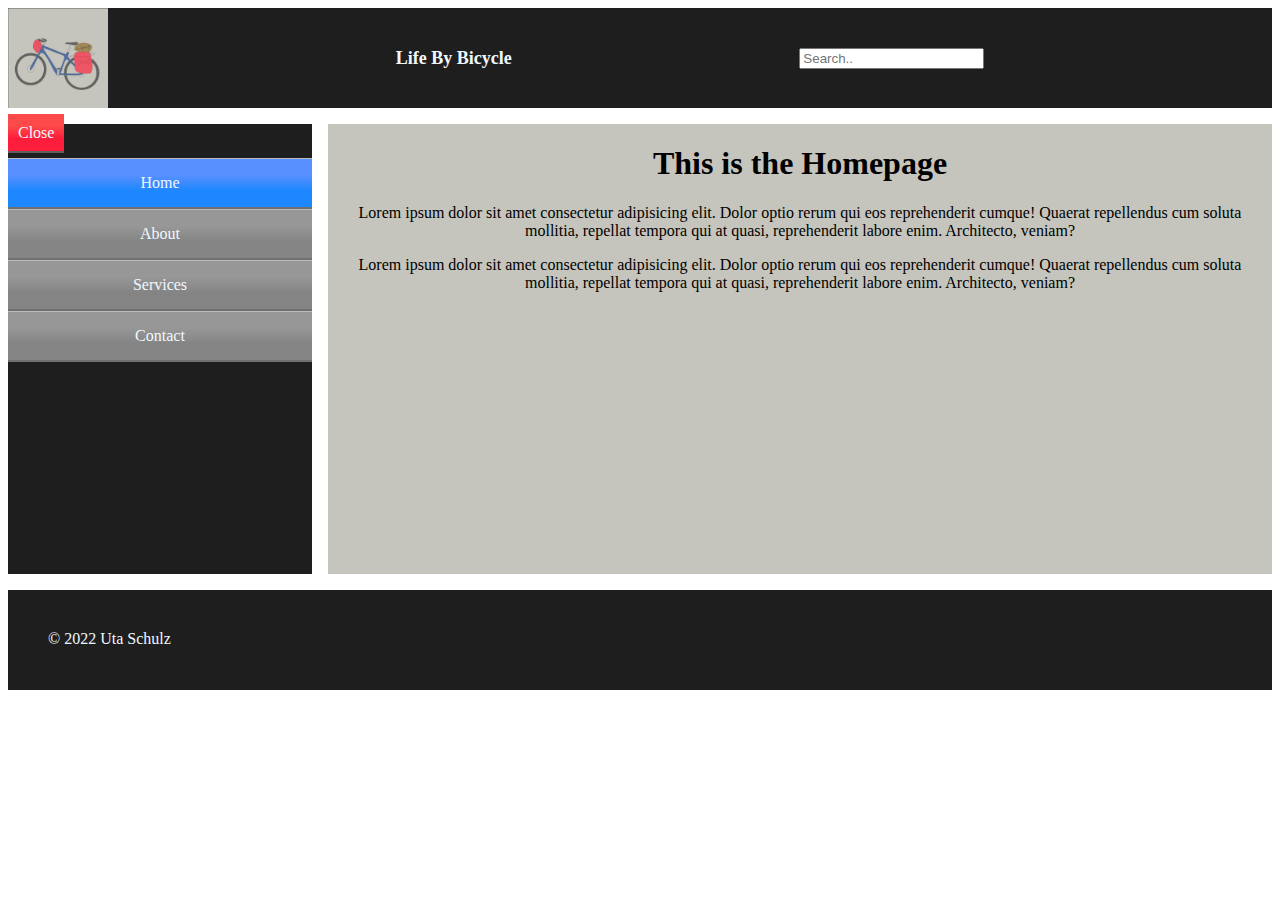
<file: Weblanguages/Assignment/mysite/index.html>
<!--boiler plate with stylesheet-->
<!DOCTYPE html>
<html lang="en">
  <head>
    <meta charset="UTF-8" />
    <meta http-equiv="X-UA-Compatible" content="IE=edge" />
    <meta name="viewport" content="width=device-width, initial-scale=1.0" />
    <link href="./styles.css" rel="stylesheet" type="text/css" />
    <title>Home | My Site</title>
  </head>

  <body>
    <div class="grid"> <!--grid container-->

      <header class="header">
        <img class="logo" src="./images/logo.png" />
        <p>Life By Bicycle</p>
        <input type="text" placeholder="Search.." name="search" />
      </header>

      <nav class="nav">
        <a class="close-btn red" href="#">Close</a> <!--upper level element of menu: close-button-->

        <ul class="menu">
          <li><a href="#" class="blue">Home</a></li>
          <li class="show-submenu">
            <a href="./about.html">About</a>
            <ul class="submenu">
              <li><a href="#">Subpage 1</a></li>
              <li><a href="#">Subpage 2</a></li>
              <li><a href="#">Subpage 3</a></li>
            </ul>
          </li>
          <li><a href="./services.html">Services</a></li>
          <li><a href="./contact.html">Contact</a></li>
        </ul>
      </nav>

      <main class="main">
        <h1>This is the Homepage</h1>
        <p>
          Lorem ipsum dolor sit amet consectetur adipisicing elit. Dolor optio
          rerum qui eos reprehenderit cumque! Quaerat repellendus cum soluta
          mollitia, repellat tempora qui at quasi, reprehenderit labore enim.
          Architecto, veniam?
        </p>
        <p>
          Lorem ipsum dolor sit amet consectetur adipisicing elit. Dolor optio
          rerum qui eos reprehenderit cumque! Quaerat repellendus cum soluta
          mollitia, repellat tempora qui at quasi, reprehenderit labore enim.
          Architecto, veniam?
        </p>
      </main>

      <footer class="footer">
        <p>&copy; 2022 Uta Schulz</p>
      </footer>
    </div>

    <script src="https://ajax.googleapis.com/ajax/libs/jquery/2.1.3/jquery.min.js"></script>
    <script>
      jQuery(document).ready(function () {
        $(".show-submenu").hover(mouseIn, mouseOut);
        $(".close-btn").click(togglefunction);
      });

      function mouseIn() {
        $(".submenu").addClass("deployed");
      }

      function mouseOut() {
        $(".submenu").removeClass("deployed");
      }

      function togglefunction() {
        var closeBtn = $(this);
        var itemToToggle = $(this).next();

        itemToToggle.slideToggle(500);
        //toggles next element after nav element "close" which is "menu" changing color and text//
        if (closeBtn.text() === "Close") {
          closeBtn.text("Open");
          closeBtn.addClass("blue");
        } else {
          closeBtn.text("Close");
          closeBtn.removeClass("blue");
        }
      }
    </script>
  </body>
</html>
</file>
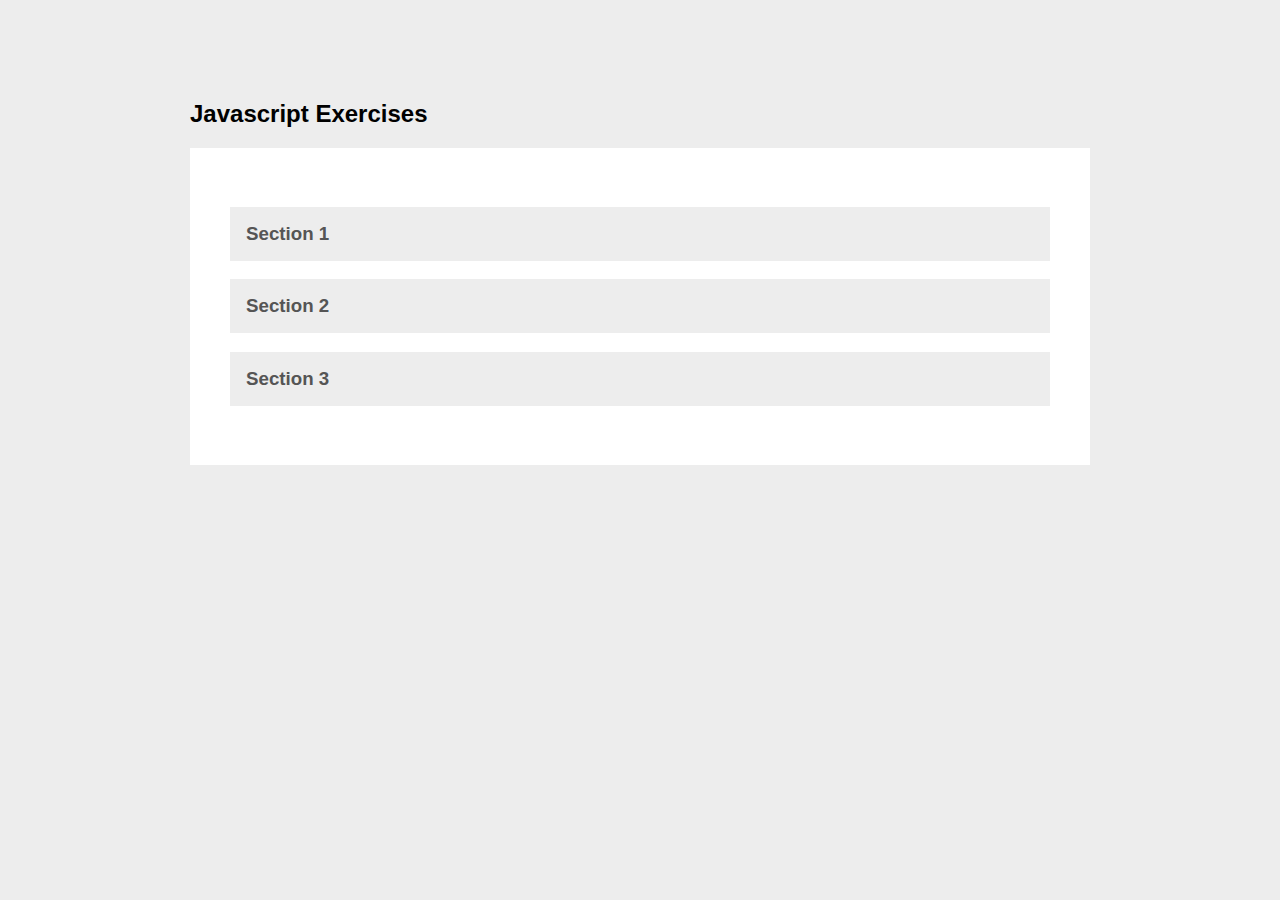
<file: Weblanguages/Accordeon/accordion-2.html>
<!DOCTYPE html>
<html>
  <head>
    <title>Javascript Exercise Base</title>
    <style>
      h3 {
        font-family: helvetica;
        padding: 1rem;
        background-color: #ededed;
      }
      body {
        background-color: #ededed;
      }
      .main {
        margin: auto;
        margin-top: 100px;
        font-family: helvetica;
        max-width: 900px;
      }
      .content {
        background-color: white;
        padding: 40px;
      }
      .link {
        /*This changes the default link styling for html*/
        text-decoration: none;
        color: #555555;
      }
      .section-item {
        /*This adds the same padding as the h3 section*/
        padding: 0 1rem;
        /*This is to start with the sections closed*/
        display: none;
      }
      /* footer {
        text-align: center;
      }
      #output {
        background-color: #f2f5f1;
      }
      .left,
      .right {
        float: left;
        width: 40%;
      } */
    </style>
  </head>
  <body>
    <div class="main">
      <h2>Javascript Exercises</h2>
      <div class="content">
        <section>
          <!-- make h3 section headers a link that goes nowhere (why, couldn't it be any other selctor?) -->
          <a href="#" class="link"><h3>Section 1</h3></a>
          <p class="section-item">
            Lorem ipsum dolor sit amet consectetur adipisicing elit. Iste, nobis
            voluptatum saepe fuga libero, eos vero eveniet quibusdam consequatur
            quas eligendi sint repudiandae sed ut, architecto sit! Minus, quod
            aperiam?
          </p>
        </section>
        <section>
          <a href="#" class="link"><h3>Section 2</h3></a>
          <p class="section-item">
            Lorem ipsum dolor sit amet consectetur adipisicing elit. Iste, nobis
            voluptatum saepe fuga libero, eos vero eveniet quibusdam consequatur
            quas eligendi sint repudiandae sed ut, architecto sit! Minus, quod
            aperiam?
          </p>
        </section>
        <section>
          <a href="#" class="link"><h3>Section 3</h3></a>
          <p class="section-item">
            Lorem ipsum dolor sit amet consectetur adipisicing elit. Iste, nobis
            voluptatum saepe fuga libero, eos vero eveniet quibusdam consequatur
            quas eligendi sint repudiandae sed ut, architecto sit! Minus, quod
            aperiam?
          </p>
        </section>
      </div>
    </div>

    <script src="https://ajax.googleapis.com/ajax/libs/jquery/2.1.3/jquery.min.js"></script>
    <script>
      function togglefunction() {
        //Step 2 put the element after clicked link element into variable "itemToToggle"
        var itemToToggle = $(this).next();

        //Step 4 makes that open section closes faster before new section opens - happens between step 2 and 3
        //if section items that are NOT "itemToToggle" elements are visible, then hide/slideUp(time) (this function is inside the toggle function)
        if (!itemToToggle.is(":visible")) {
          //console.log("visible!");
          $(".section-item").slideUp(400);
        }
        //Step3 toggle "itemToToggle" (element after clicked link element)
        itemToToggle.slideToggle(500);
      }

      jQuery(document).ready(function () {
        //Step 1 (second version): listen all link elements > get clicked link element into function cause there is more stuff to come
        $(".link").click(togglefunction);
        //Step 1 (first version) listen all link elements > get clicked link element > get the element after > toggle element
        // $(".link").click(function () {
        //   $(this).next().slideToggle();
        // });
      });
    </script>
  </body>
</html>
</file>
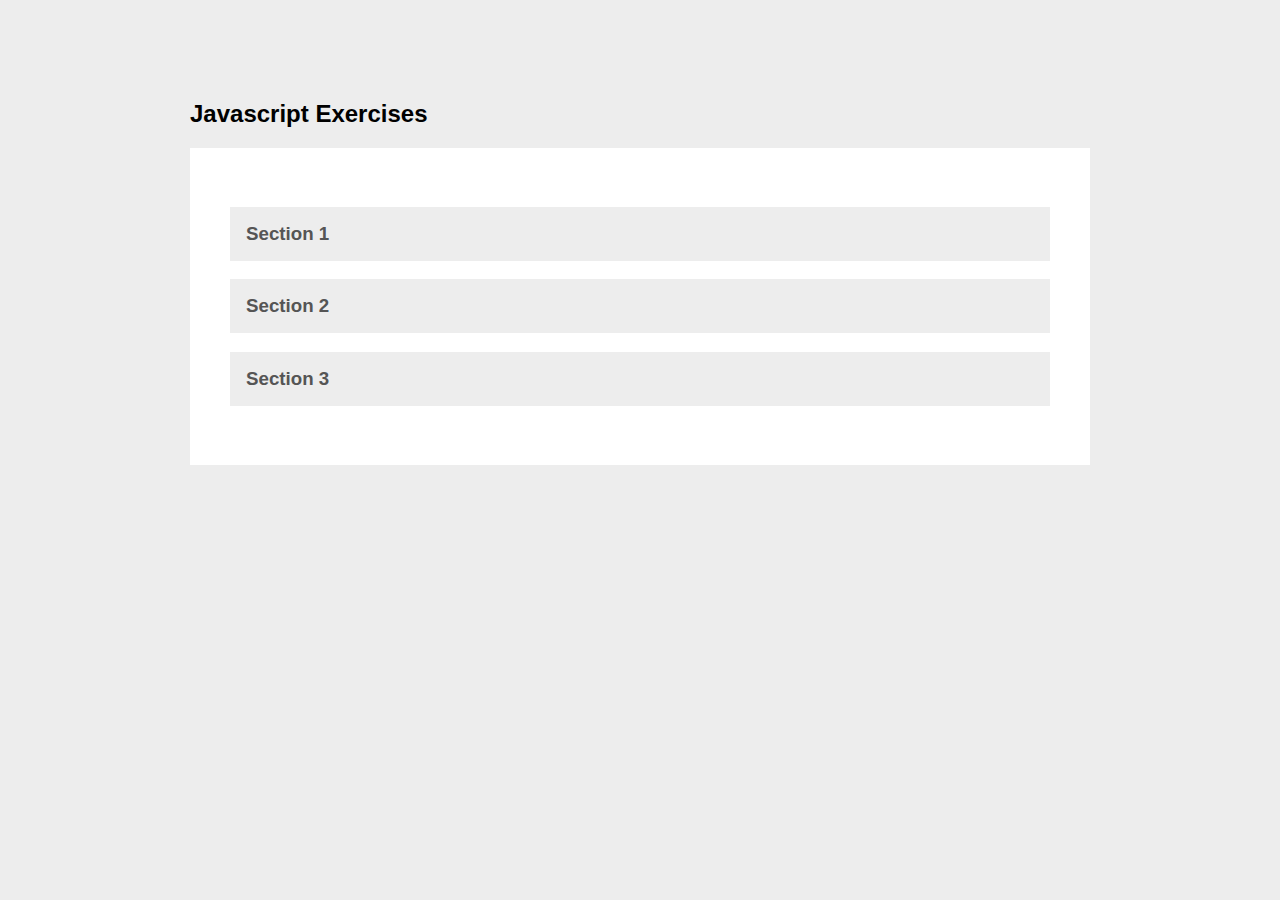
<file: Weblanguages/Accordeon/accordion.html>
<!DOCTYPE html>
<html>
  <head>
    <title>Javascript Exercise Base</title>
    <style>
      h3 {
        font-family: helvetica;
        padding: 1rem;
        background-color: #ededed;
      }
      body {
        background-color: #ededed;
      }
      .main {
        margin: auto;
        margin-top: 100px;
        font-family: helvetica;
        max-width: 900px;
      }
      .content {
        background-color: white;
        padding: 40px;
      }
      .link {
        text-decoration: none;
        color: #555555;
      }
      .section-item {
        padding: 0 1rem;
        display: none;
      }
      /* footer {
        text-align: center;
      }
      #output {
        background-color: #f2f5f1;
      }
      .left,
      .right {
        float: left;
        width: 40%;
      } */
    </style>
  </head>
  <body>
    <div class="main">
      <h2>Javascript Exercises</h2>
      <div class="content">
        <section>
          <a href="#" class="link"><h3>Section 1</h3></a>
          <p class="section-item">
            Lorem ipsum dolor sit amet consectetur adipisicing elit. Iste, nobis
            voluptatum saepe fuga libero, eos vero eveniet quibusdam consequatur
            quas eligendi sint repudiandae sed ut, architecto sit! Minus, quod
            aperiam?
          </p>
        </section>
        <section>
          <a href="#" class="link"><h3>Section 2</h3></a>
          <p class="section-item">
            Lorem ipsum dolor sit amet consectetur adipisicing elit. Iste, nobis
            voluptatum saepe fuga libero, eos vero eveniet quibusdam consequatur
            quas eligendi sint repudiandae sed ut, architecto sit! Minus, quod
            aperiam?
          </p>
        </section>
        <section>
          <a href="#" class="link"><h3>Section 3</h3></a>
          <p class="section-item">
            Lorem ipsum dolor sit amet consectetur adipisicing elit. Iste, nobis
            voluptatum saepe fuga libero, eos vero eveniet quibusdam consequatur
            quas eligendi sint repudiandae sed ut, architecto sit! Minus, quod
            aperiam?
          </p>
        </section>
      </div>
    </div>

    <script src="https://ajax.googleapis.com/ajax/libs/jquery/2.1.3/jquery.min.js"></script>
    <script>
      function toggleHide() {
        if ($(this).is(":visible")) {
          // console.log("visible!");
          $(this).slideToggle();
        }
      }

      function togglefunction() {
        $(".section-item").each(toggleHide);

        if ($(this).next().is(":visible")) {
          return;
        } else {
          $(this).next().slideToggle();
        }
      }

      jQuery(document).ready(function () {
        //Better Step 1: listen all link elements > get clicked link element into function cause there is more stuff
        $(".link").click(togglefunction);
        //Step 1 (first version) listen all link elements > get clicked link element > get the element after > toggle element
        // $(".link").click(function () {
        //   $(this).next().slideToggle();
        // });
      });
    </script>
  </body>
</html>
</file>
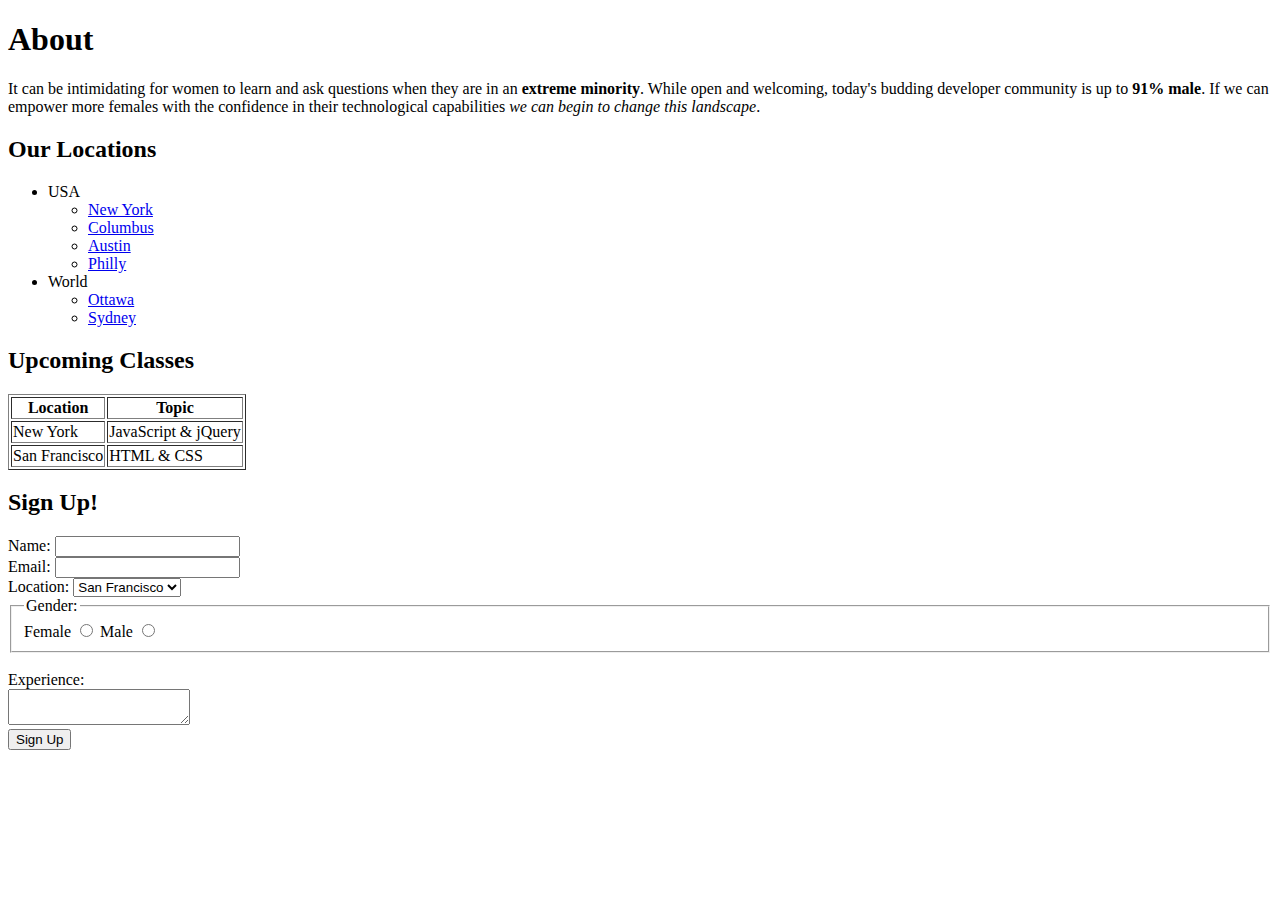
<file: Weblanguages/CSS_Lesson2/Girl_develope_it.html>
<!DOCTYPE html>
<html>
  <head>
    <meta charset="utf-8" />
    <title>Girl Develop It</title>
  </head>
  <body>
    <h1>About</h1>

    <p>
      It can be intimidating for women to learn and ask questions when they are
      in an <strong>extreme minority</strong>. While open and welcoming, today's
      budding developer community is up to <strong>91% male</strong>. If we can
      empower more females with the confidence in their technological
      capabilities <em>we can begin to change this landscape</em>.
    </p>

    <h2>Our Locations</h2>
    <ul>
      <li>
        USA
        <ul>
          <li><a href="#">New York</a></li>
          <li><a href="#">Columbus</a></li>
          <li><a href="#">Austin</a></li>
          <li><a href="#">Philly</a></li>
        </ul>
      </li>
      <li>
        World
        <ul>
          <li><a href="#">Ottawa</a></li>
          <li><a href="#">Sydney</a></li>
        </ul>
      </li>
    </ul>

    <h2>Upcoming Classes</h2>
    <table border="1">
      <thead>
        <tr>
          <th>Location</th>
          <th>Topic</th>
        </tr>
      </thead>
      <tbody>
        <tr>
          <td>New York</td>
          <td>JavaScript &amp; jQuery</td>
        </tr>
        <tr>
          <td>San Francisco</td>
          <td>HTML &amp; CSS</td>
        </tr>
      </tbody>
    </table>

    <h2>Sign Up!</h2>
    <form method="post">
      <label>Name: <input name="name" type="text" /></label>
      <br />
      <label>Email: <input name="email" type="email" /></label>
      <br />
      <label
        >Location:
        <select name="location">
          <option value="sf">San Francisco</option>
          <option value="nyc">New York</option>
        </select></label
      >
      <br />
      <fieldset>
        <legend>Gender:</legend>
        <label for="female">Female</label>
        <input type="radio" name="gender" id="female" value="female" />
        <label for="male">Male</label>
        <input type="radio" name="gender" id="male" value="male" />
      </fieldset>
      <br />
      <label
        >Experience:
        <br />
        <textarea name="experience"></textarea>
      </label>
      <br />
      <button type="submit">Sign Up</button>
    </form>

    <br /><br />
  </body>
</html>
</file>
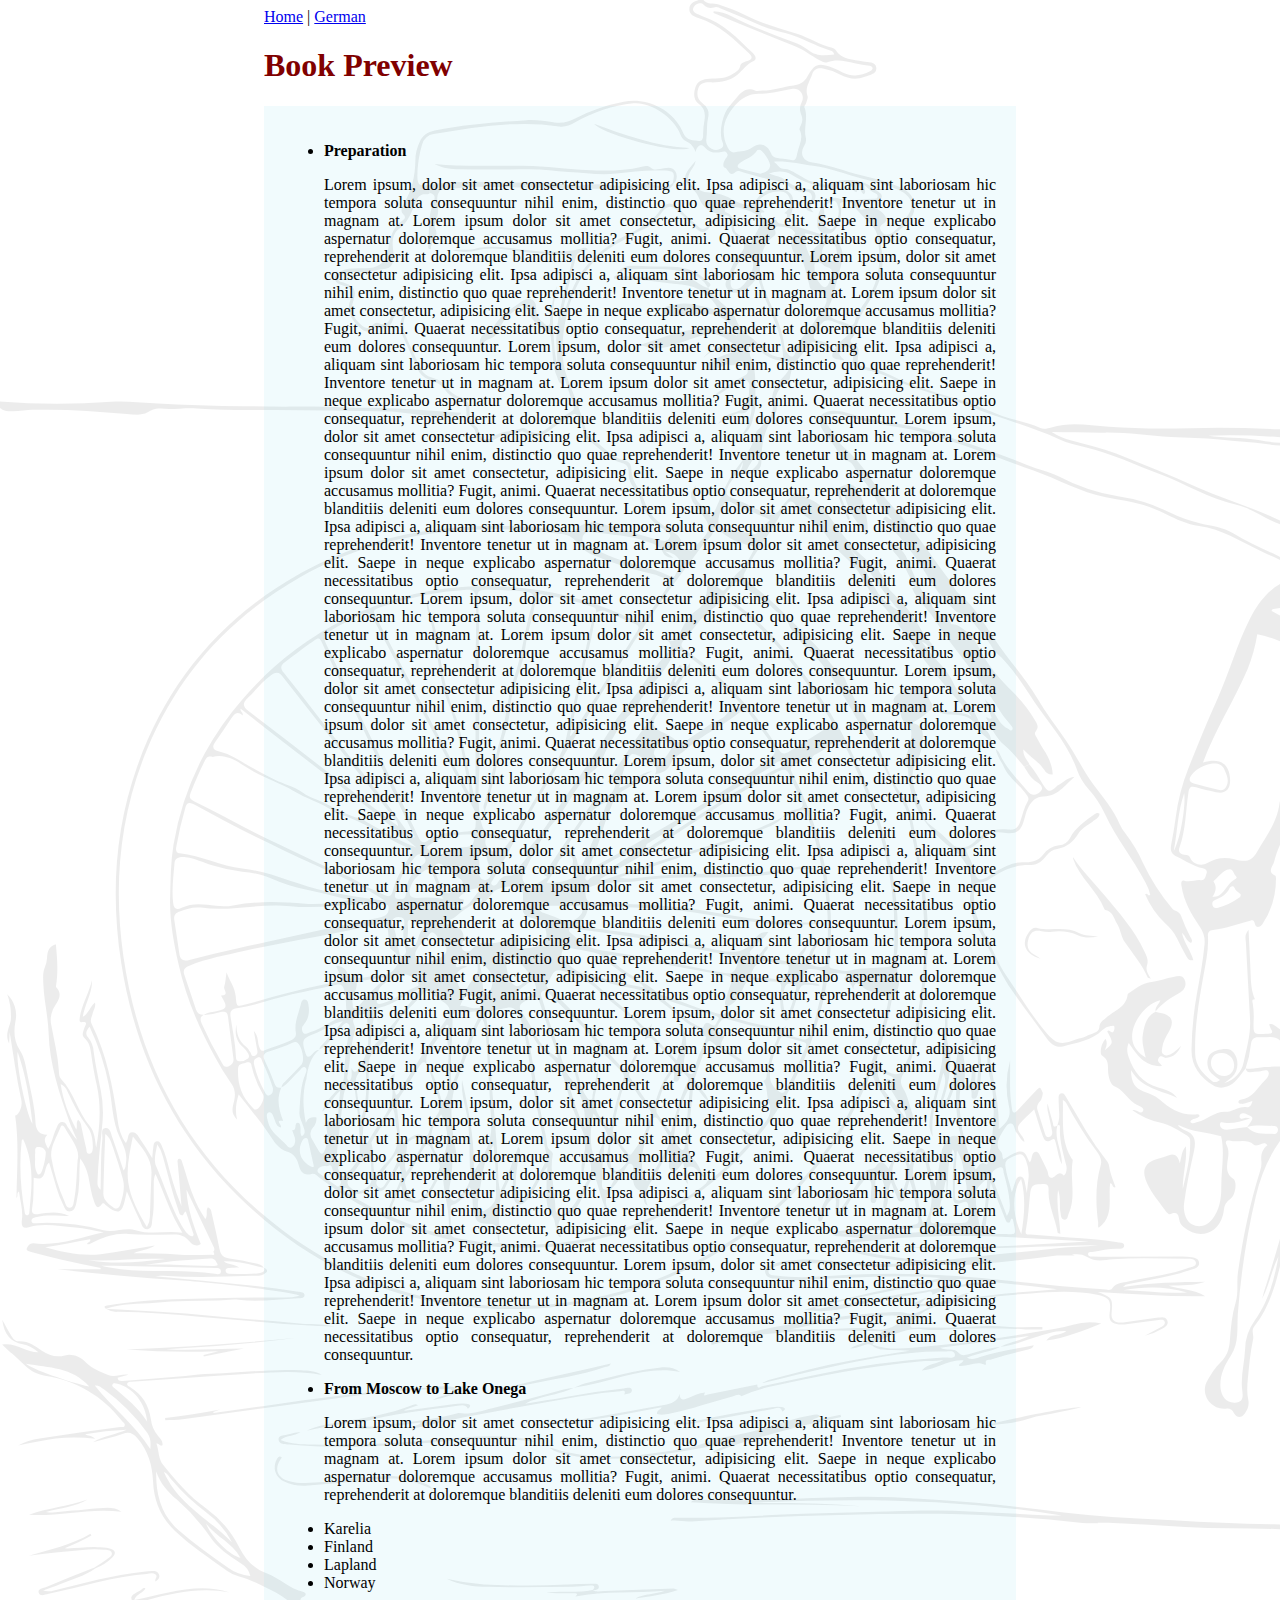
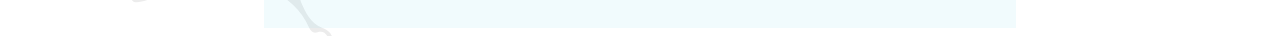
<file: Weblanguages/HTML_Lesson1/Bookpreview.html>
<!DOCTYPE html>
<html lang="en">
  <head>
    <meta charset="UTF-8" />
    <meta http-equiv="X-UA-Compatible" content="IE=edge" />
    <meta name="viewport" content="width=device-width, initial-scale=1.0" />
    <title>Preview</title>
    <style>
      body {
        background-image: url(./images/FahrradlogoGezeichnet.svg);
        background-repeat: ;
        background-size: cover;
        padding-left: 20%;
        padding-right: 20%;
        text-align: justify;
      }
      h1 {
        color: maroon;
      }
      div.Preview {
        background-color: rgba(118, 214, 238, 0.1);
        padding: 20px;

        color: black;
      }
    </style>
  </head>
  <body>
    <nav>
      <a href="English.html">Home</a> | <a href="Leseprobe.html">German</a>
    </nav>
    <h1>Book Preview</h1>
    <div class="Preview">
      <ul>
        <li>
          <strong>Preparation</strong>
          <p>
            Lorem ipsum, dolor sit amet consectetur adipisicing elit. Ipsa
            adipisci a, aliquam sint laboriosam hic tempora soluta consequuntur
            nihil enim, distinctio quo quae reprehenderit! Inventore tenetur ut
            in magnam at. Lorem ipsum dolor sit amet consectetur, adipisicing
            elit. Saepe in neque explicabo aspernatur doloremque accusamus
            mollitia? Fugit, animi. Quaerat necessitatibus optio consequatur,
            reprehenderit at doloremque blanditiis deleniti eum dolores
            consequuntur. Lorem ipsum, dolor sit amet consectetur adipisicing
            elit. Ipsa adipisci a, aliquam sint laboriosam hic tempora soluta
            consequuntur nihil enim, distinctio quo quae reprehenderit!
            Inventore tenetur ut in magnam at. Lorem ipsum dolor sit amet
            consectetur, adipisicing elit. Saepe in neque explicabo aspernatur
            doloremque accusamus mollitia? Fugit, animi. Quaerat necessitatibus
            optio consequatur, reprehenderit at doloremque blanditiis deleniti
            eum dolores consequuntur. Lorem ipsum, dolor sit amet consectetur
            adipisicing elit. Ipsa adipisci a, aliquam sint laboriosam hic
            tempora soluta consequuntur nihil enim, distinctio quo quae
            reprehenderit! Inventore tenetur ut in magnam at. Lorem ipsum dolor
            sit amet consectetur, adipisicing elit. Saepe in neque explicabo
            aspernatur doloremque accusamus mollitia? Fugit, animi. Quaerat
            necessitatibus optio consequatur, reprehenderit at doloremque
            blanditiis deleniti eum dolores consequuntur. Lorem ipsum, dolor sit
            amet consectetur adipisicing elit. Ipsa adipisci a, aliquam sint
            laboriosam hic tempora soluta consequuntur nihil enim, distinctio
            quo quae reprehenderit! Inventore tenetur ut in magnam at. Lorem
            ipsum dolor sit amet consectetur, adipisicing elit. Saepe in neque
            explicabo aspernatur doloremque accusamus mollitia? Fugit, animi.
            Quaerat necessitatibus optio consequatur, reprehenderit at
            doloremque blanditiis deleniti eum dolores consequuntur. Lorem
            ipsum, dolor sit amet consectetur adipisicing elit. Ipsa adipisci a,
            aliquam sint laboriosam hic tempora soluta consequuntur nihil enim,
            distinctio quo quae reprehenderit! Inventore tenetur ut in magnam
            at. Lorem ipsum dolor sit amet consectetur, adipisicing elit. Saepe
            in neque explicabo aspernatur doloremque accusamus mollitia? Fugit,
            animi. Quaerat necessitatibus optio consequatur, reprehenderit at
            doloremque blanditiis deleniti eum dolores consequuntur. Lorem
            ipsum, dolor sit amet consectetur adipisicing elit. Ipsa adipisci a,
            aliquam sint laboriosam hic tempora soluta consequuntur nihil enim,
            distinctio quo quae reprehenderit! Inventore tenetur ut in magnam
            at. Lorem ipsum dolor sit amet consectetur, adipisicing elit. Saepe
            in neque explicabo aspernatur doloremque accusamus mollitia? Fugit,
            animi. Quaerat necessitatibus optio consequatur, reprehenderit at
            doloremque blanditiis deleniti eum dolores consequuntur. Lorem
            ipsum, dolor sit amet consectetur adipisicing elit. Ipsa adipisci a,
            aliquam sint laboriosam hic tempora soluta consequuntur nihil enim,
            distinctio quo quae reprehenderit! Inventore tenetur ut in magnam
            at. Lorem ipsum dolor sit amet consectetur, adipisicing elit. Saepe
            in neque explicabo aspernatur doloremque accusamus mollitia? Fugit,
            animi. Quaerat necessitatibus optio consequatur, reprehenderit at
            doloremque blanditiis deleniti eum dolores consequuntur. Lorem
            ipsum, dolor sit amet consectetur adipisicing elit. Ipsa adipisci a,
            aliquam sint laboriosam hic tempora soluta consequuntur nihil enim,
            distinctio quo quae reprehenderit! Inventore tenetur ut in magnam
            at. Lorem ipsum dolor sit amet consectetur, adipisicing elit. Saepe
            in neque explicabo aspernatur doloremque accusamus mollitia? Fugit,
            animi. Quaerat necessitatibus optio consequatur, reprehenderit at
            doloremque blanditiis deleniti eum dolores consequuntur. Lorem
            ipsum, dolor sit amet consectetur adipisicing elit. Ipsa adipisci a,
            aliquam sint laboriosam hic tempora soluta consequuntur nihil enim,
            distinctio quo quae reprehenderit! Inventore tenetur ut in magnam
            at. Lorem ipsum dolor sit amet consectetur, adipisicing elit. Saepe
            in neque explicabo aspernatur doloremque accusamus mollitia? Fugit,
            animi. Quaerat necessitatibus optio consequatur, reprehenderit at
            doloremque blanditiis deleniti eum dolores consequuntur. Lorem
            ipsum, dolor sit amet consectetur adipisicing elit. Ipsa adipisci a,
            aliquam sint laboriosam hic tempora soluta consequuntur nihil enim,
            distinctio quo quae reprehenderit! Inventore tenetur ut in magnam
            at. Lorem ipsum dolor sit amet consectetur, adipisicing elit. Saepe
            in neque explicabo aspernatur doloremque accusamus mollitia? Fugit,
            animi. Quaerat necessitatibus optio consequatur, reprehenderit at
            doloremque blanditiis deleniti eum dolores consequuntur. Lorem
            ipsum, dolor sit amet consectetur adipisicing elit. Ipsa adipisci a,
            aliquam sint laboriosam hic tempora soluta consequuntur nihil enim,
            distinctio quo quae reprehenderit! Inventore tenetur ut in magnam
            at. Lorem ipsum dolor sit amet consectetur, adipisicing elit. Saepe
            in neque explicabo aspernatur doloremque accusamus mollitia? Fugit,
            animi. Quaerat necessitatibus optio consequatur, reprehenderit at
            doloremque blanditiis deleniti eum dolores consequuntur. Lorem
            ipsum, dolor sit amet consectetur adipisicing elit. Ipsa adipisci a,
            aliquam sint laboriosam hic tempora soluta consequuntur nihil enim,
            distinctio quo quae reprehenderit! Inventore tenetur ut in magnam
            at. Lorem ipsum dolor sit amet consectetur, adipisicing elit. Saepe
            in neque explicabo aspernatur doloremque accusamus mollitia? Fugit,
            animi. Quaerat necessitatibus optio consequatur, reprehenderit at
            doloremque blanditiis deleniti eum dolores consequuntur. Lorem
            ipsum, dolor sit amet consectetur adipisicing elit. Ipsa adipisci a,
            aliquam sint laboriosam hic tempora soluta consequuntur nihil enim,
            distinctio quo quae reprehenderit! Inventore tenetur ut in magnam
            at. Lorem ipsum dolor sit amet consectetur, adipisicing elit. Saepe
            in neque explicabo aspernatur doloremque accusamus mollitia? Fugit,
            animi. Quaerat necessitatibus optio consequatur, reprehenderit at
            doloremque blanditiis deleniti eum dolores consequuntur. Lorem
            ipsum, dolor sit amet consectetur adipisicing elit. Ipsa adipisci a,
            aliquam sint laboriosam hic tempora soluta consequuntur nihil enim,
            distinctio quo quae reprehenderit! Inventore tenetur ut in magnam
            at. Lorem ipsum dolor sit amet consectetur, adipisicing elit. Saepe
            in neque explicabo aspernatur doloremque accusamus mollitia? Fugit,
            animi. Quaerat necessitatibus optio consequatur, reprehenderit at
            doloremque blanditiis deleniti eum dolores consequuntur.
          </p>
        </li>
        <li id="Chapter2">
          <strong>From Moscow to Lake Onega</strong>
          <p>
            Lorem ipsum, dolor sit amet consectetur adipisicing elit. Ipsa
            adipisci a, aliquam sint laboriosam hic tempora soluta consequuntur
            nihil enim, distinctio quo quae reprehenderit! Inventore tenetur ut
            in magnam at. Lorem ipsum dolor sit amet consectetur, adipisicing
            elit. Saepe in neque explicabo aspernatur doloremque accusamus
            mollitia? Fugit, animi. Quaerat necessitatibus optio consequatur,
            reprehenderit at doloremque blanditiis deleniti eum dolores
            consequuntur.
          </p>
        </li>
        <li>Karelia</li>
        <li>Finland</li>
        <li>Lapland</li>
        <li>Norway</li>
      </ul>
    </div>
  </body>
</html>
</file>
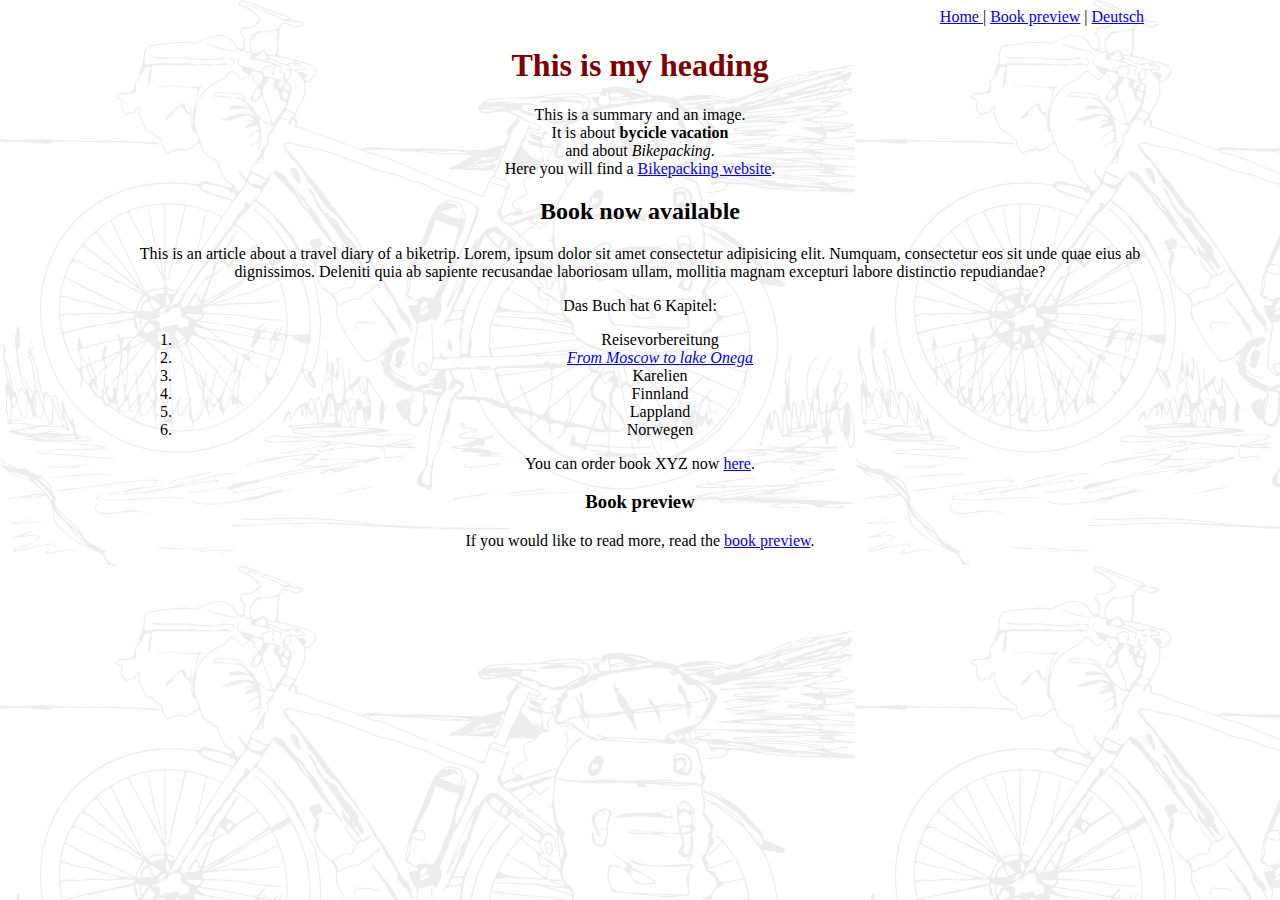
<file: Weblanguages/HTML_Lesson1/English.html>
<!DOCTYPE html>
<html lang="en">
  <head>
    <meta charset="UTF-8" />
    <meta http-equiv="X-UA-Compatible" content="IE=edge" />
    <meta name="viewport" content="width=device-width, initial-scale=1.0" />
    <title>EN</title>
    <style>
      body {
        background-image: url(./images/FahrradlogoGezeichnet.svg);
        background-repeat: repeat;
        background-size: auto;
        padding-left: 10%;
        padding-right: 10%;
        text-align: center;
      }
      h1 {
        color: maroon;
      }
    </style>
  </head>
  <body>
    <nav style="text-align: right">
      <a href="English.html">Home </a> |
      <a href="Bookpreview.html">Book preview</a> |
      <a href="Home.html">Deutsch</a>
    </nav>
    <section>
      <h1>This is my heading</h1>
      <summary>
        This is a summary and an image.
        <div>It is about <strong>bycicle vacation</strong></div>
        <div>and about <em>Bikepacking</em>.</div>
        <div>
          Here you will find a
          <a href="http://www.bikepacking.com" target="_blank"
            >Bikepacking website</a
          >.
        </div>
      </summary>
    </section>

    <section>
      <h2>Book now available</h2>
      <article>
        <p>
          This is an article about a travel diary of a biketrip. Lorem, ipsum
          dolor sit amet consectetur adipisicing elit. Numquam, consectetur eos
          sit unde quae eius ab dignissimos. Deleniti quia ab sapiente
          recusandae laboriosam ullam, mollitia magnam excepturi labore
          distinctio repudiandae?
        </p>
        <p>Das Buch hat 6 Kapitel:<br>
        <ol>
          <li>Reisevorbereitung</li>
          <li><a href="Bookpreview.html#Chapter2"><em>From Moscow to lake Onega</em></a></li>
          <li>Karelien</li>
          <li>Finnland</li>
          <li>Lappland</li>
          <li>Norwegen</li>
        </ol>
        </p>
        <p>
          You can order book XYZ now
          <a href="http://www.google.com" target="_blank">here</a>.
        </p>
        <h3>Book preview</h3>
        <p>
          If you would like to read more, read the
          <a href="Bookpreview.html">book preview</a>.
        </p>
      </article>
    </section>
  </body>
</html>
</file>
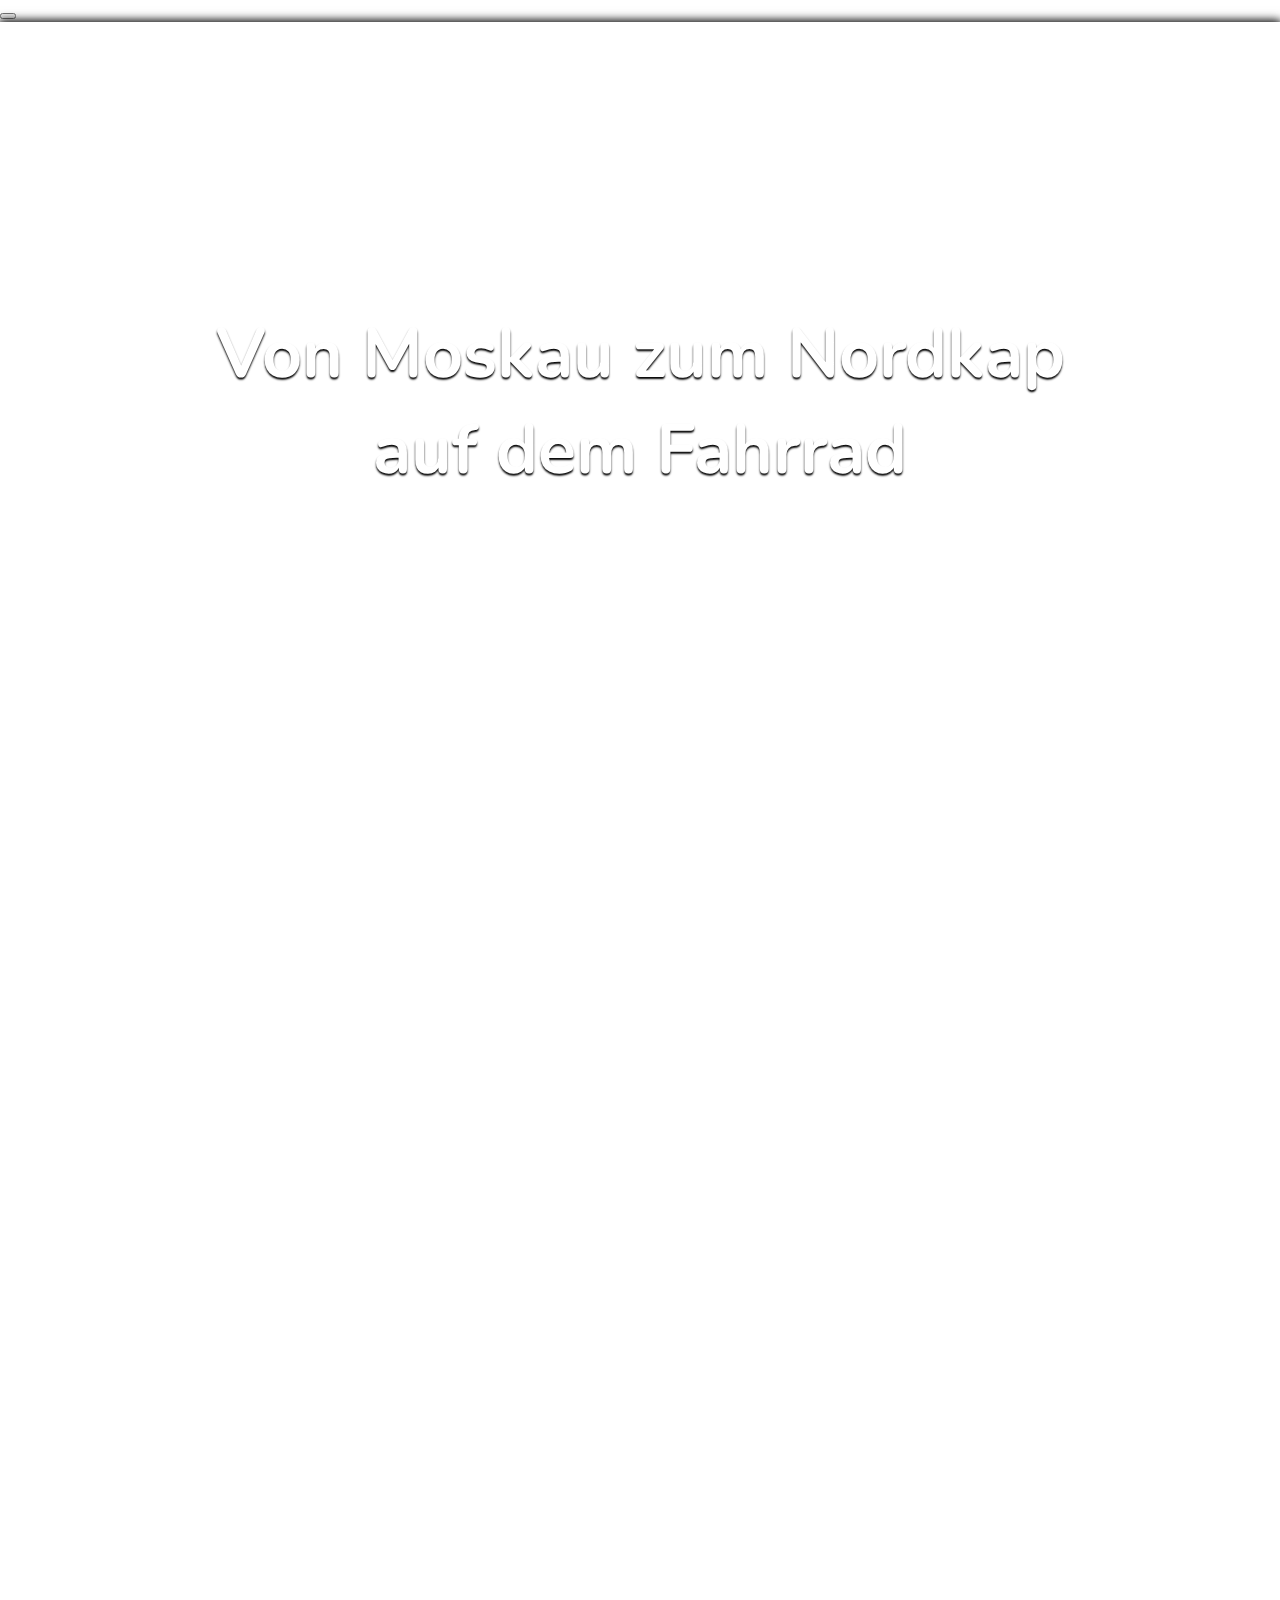
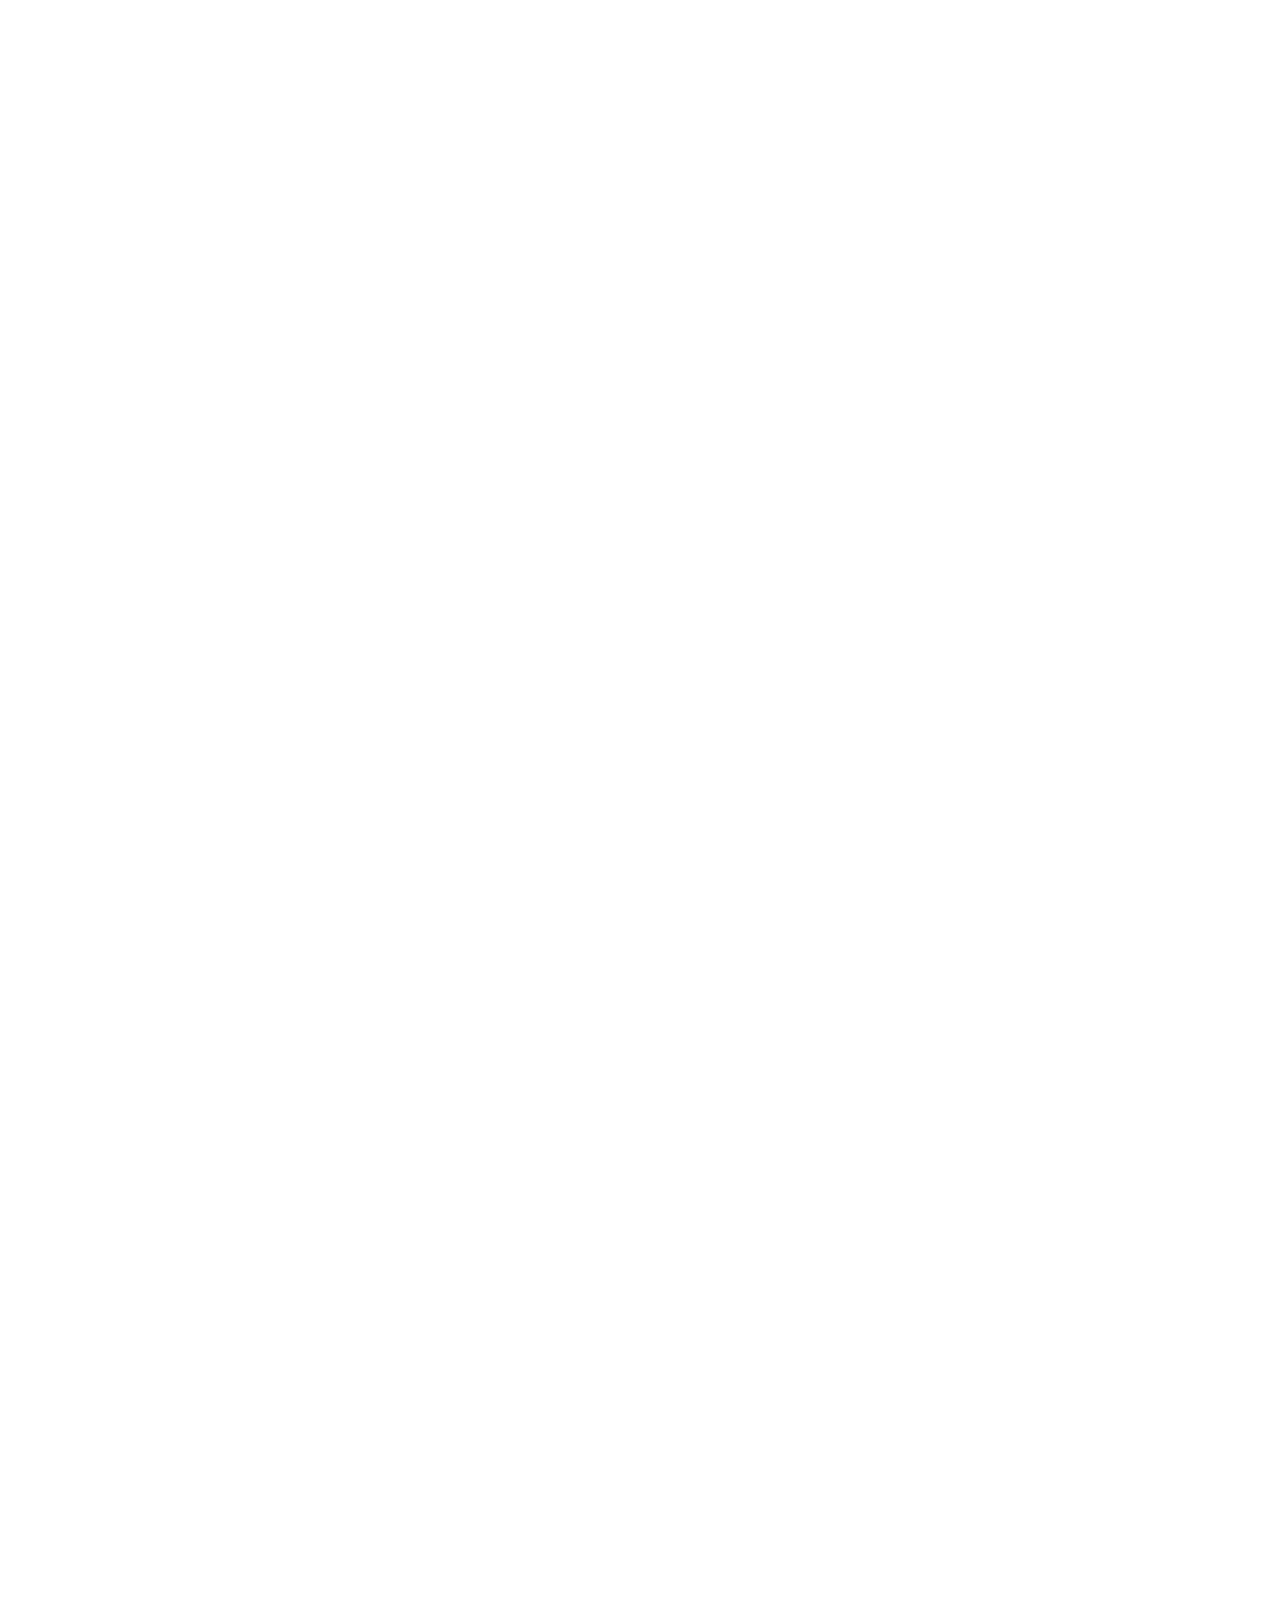
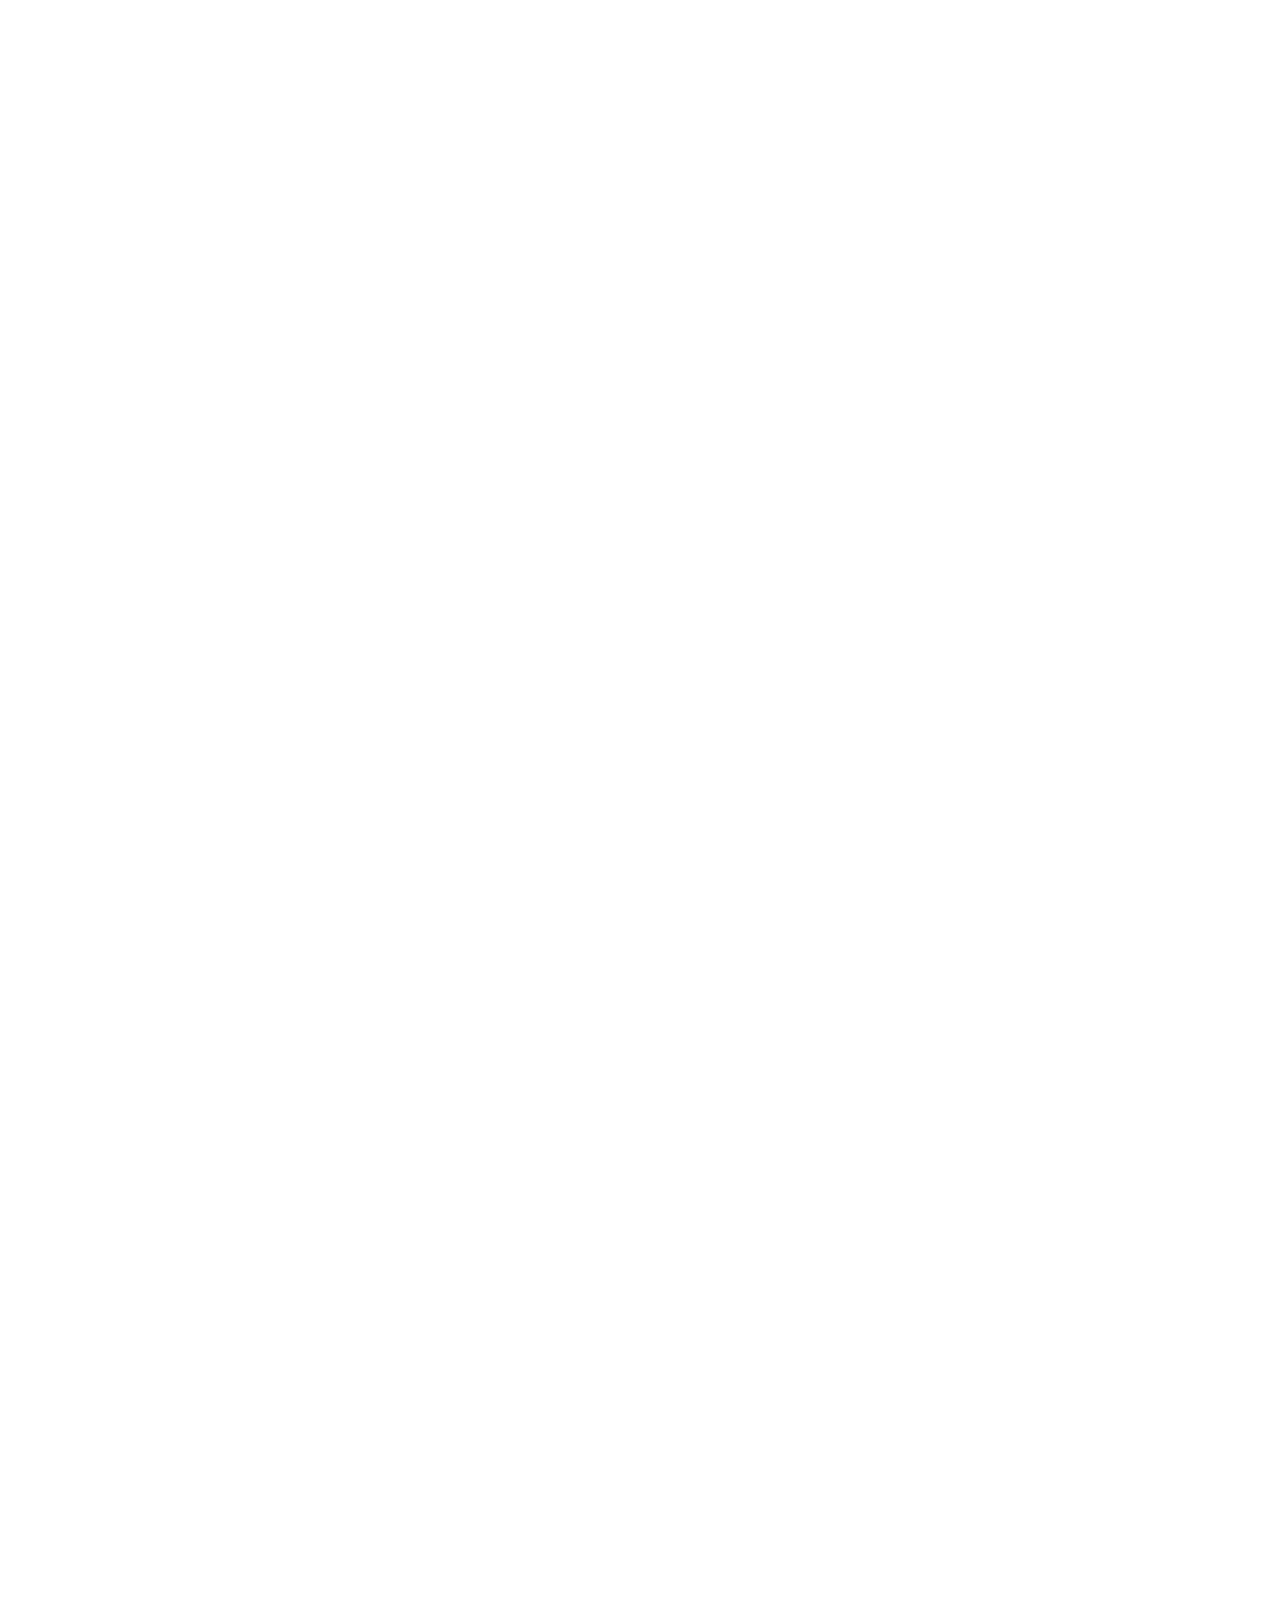
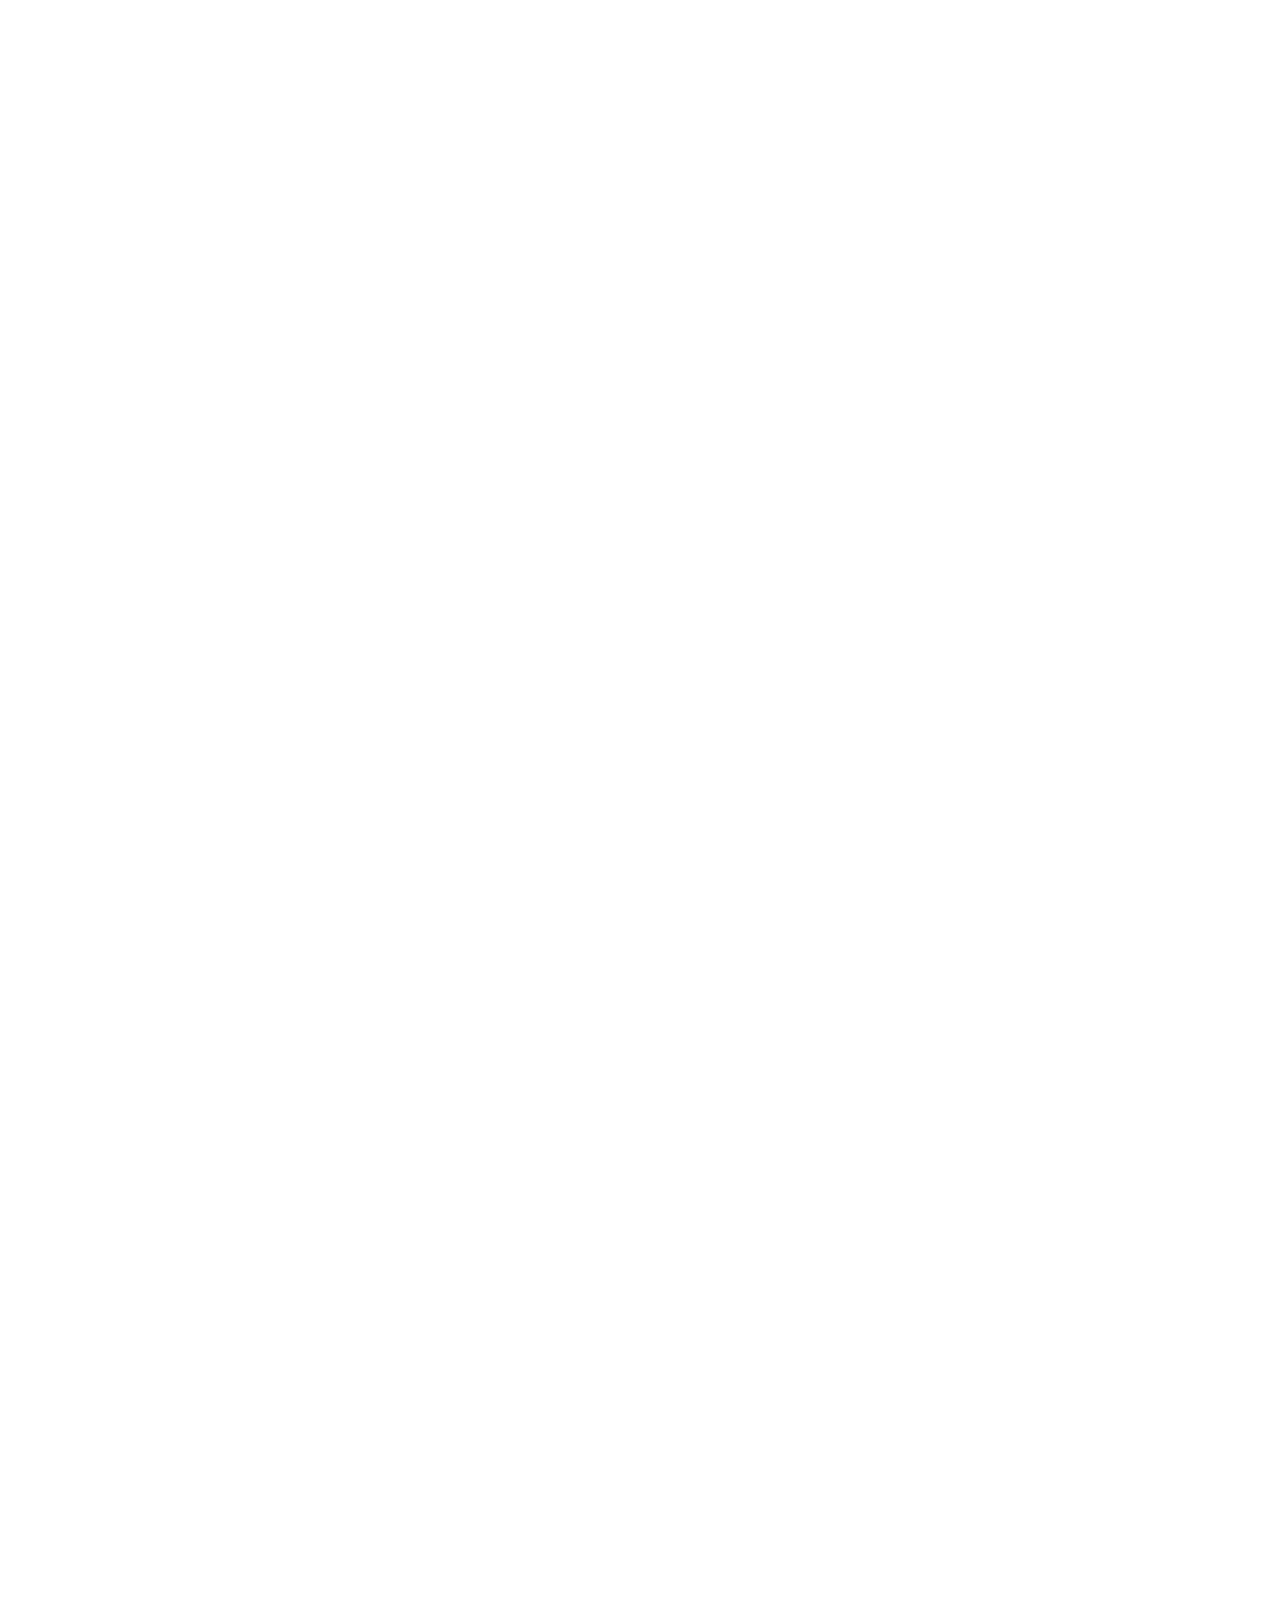
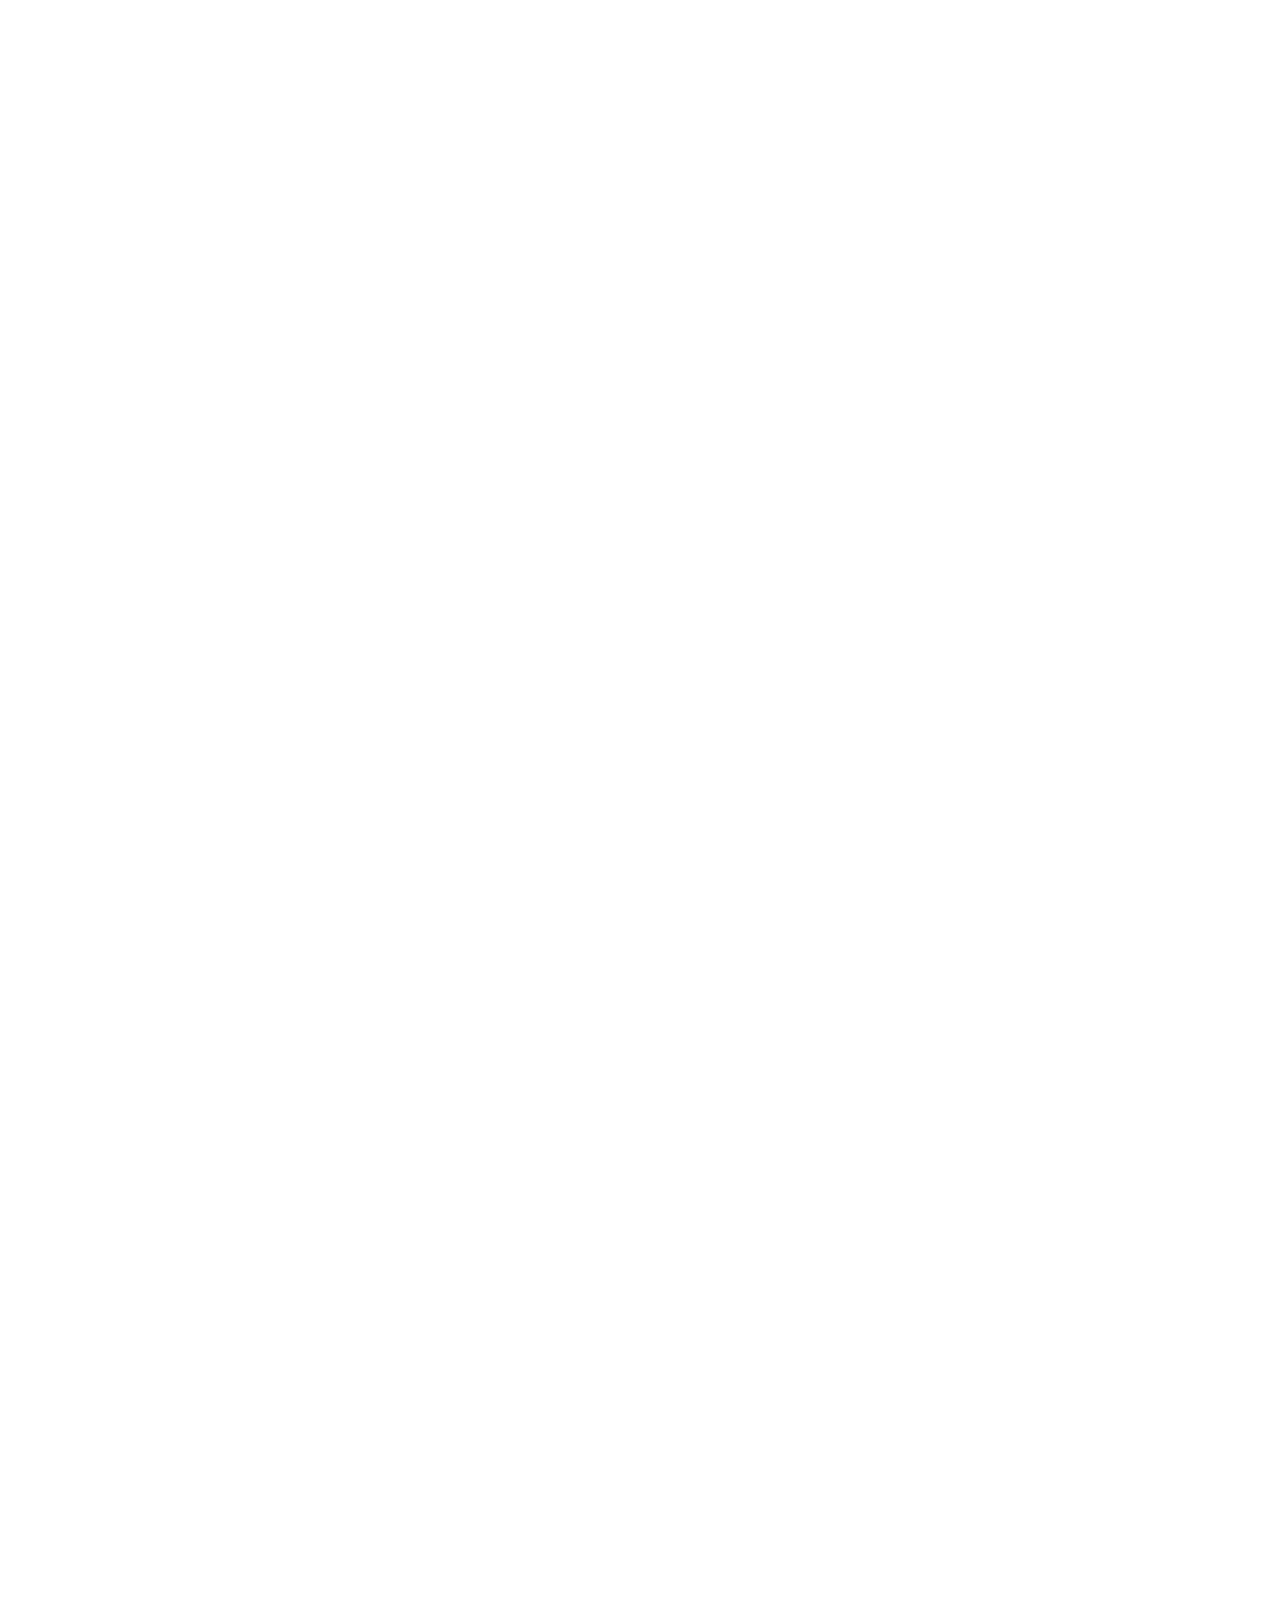
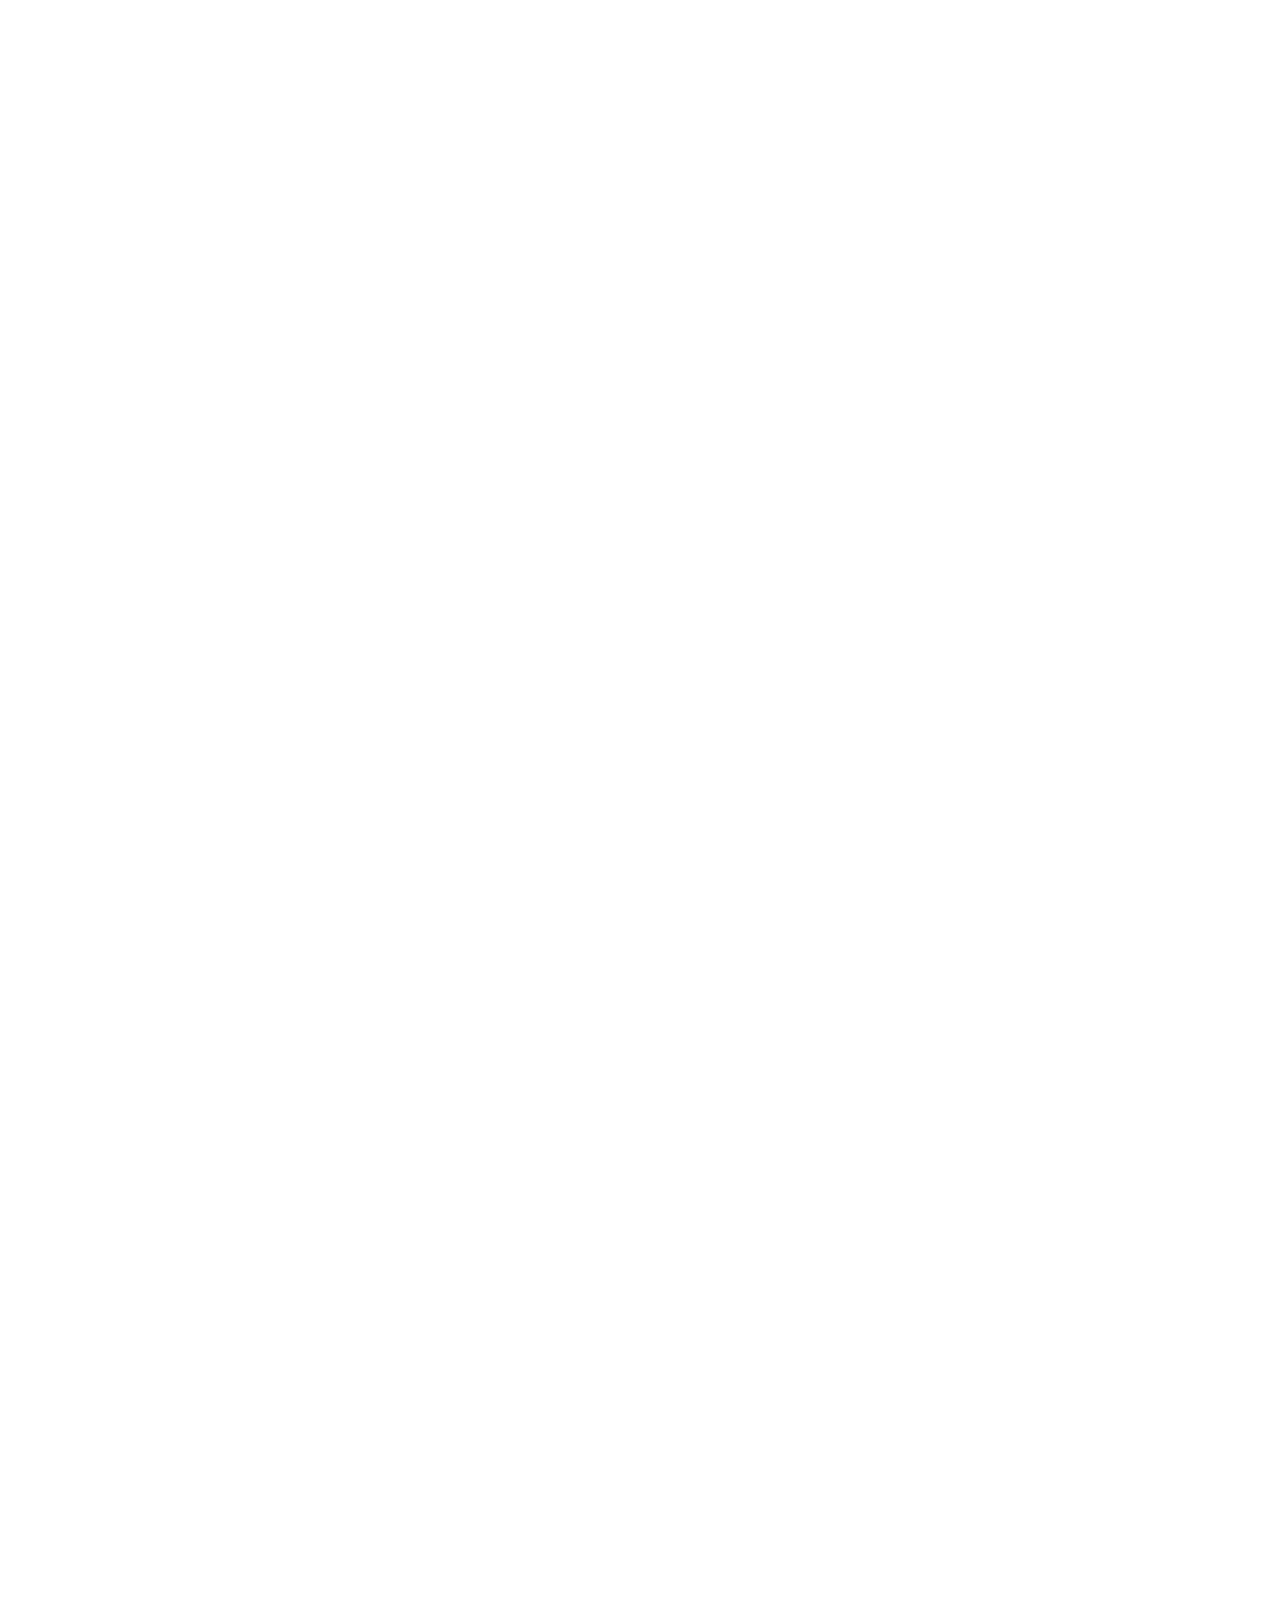
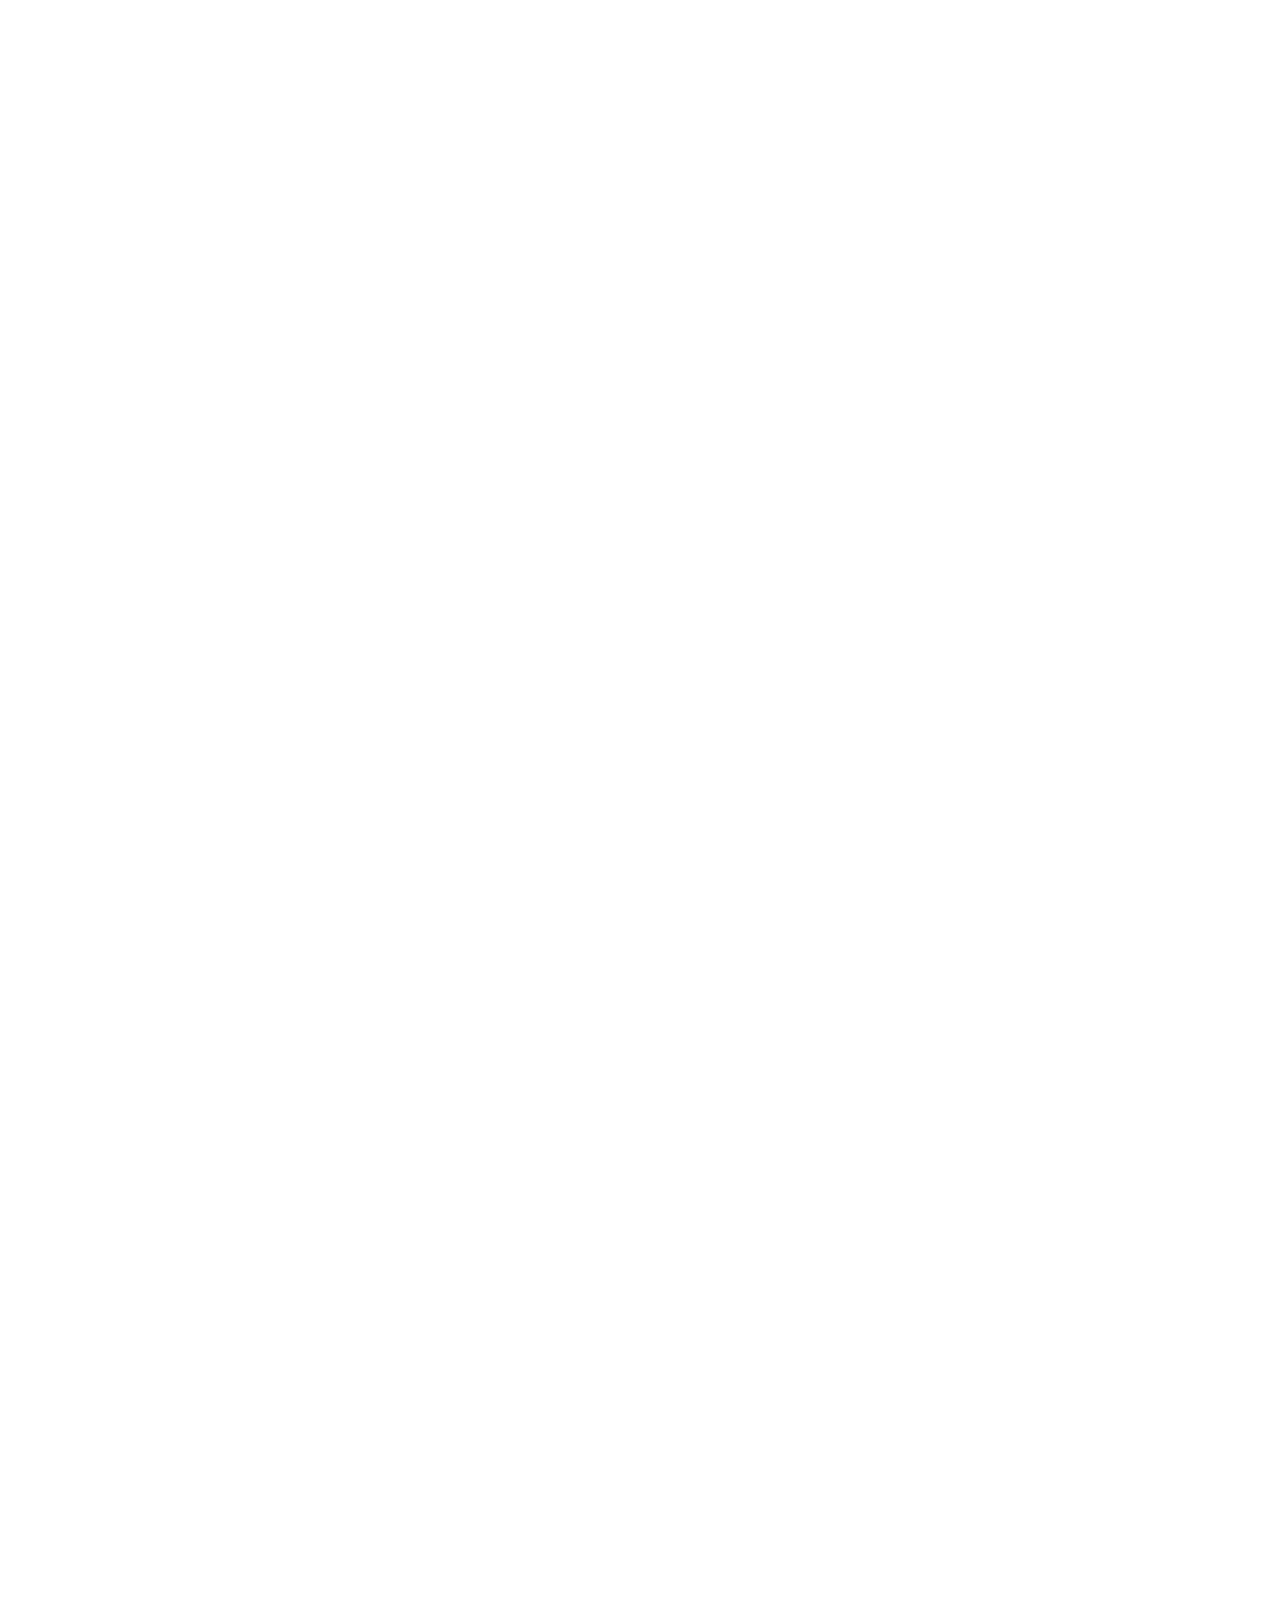
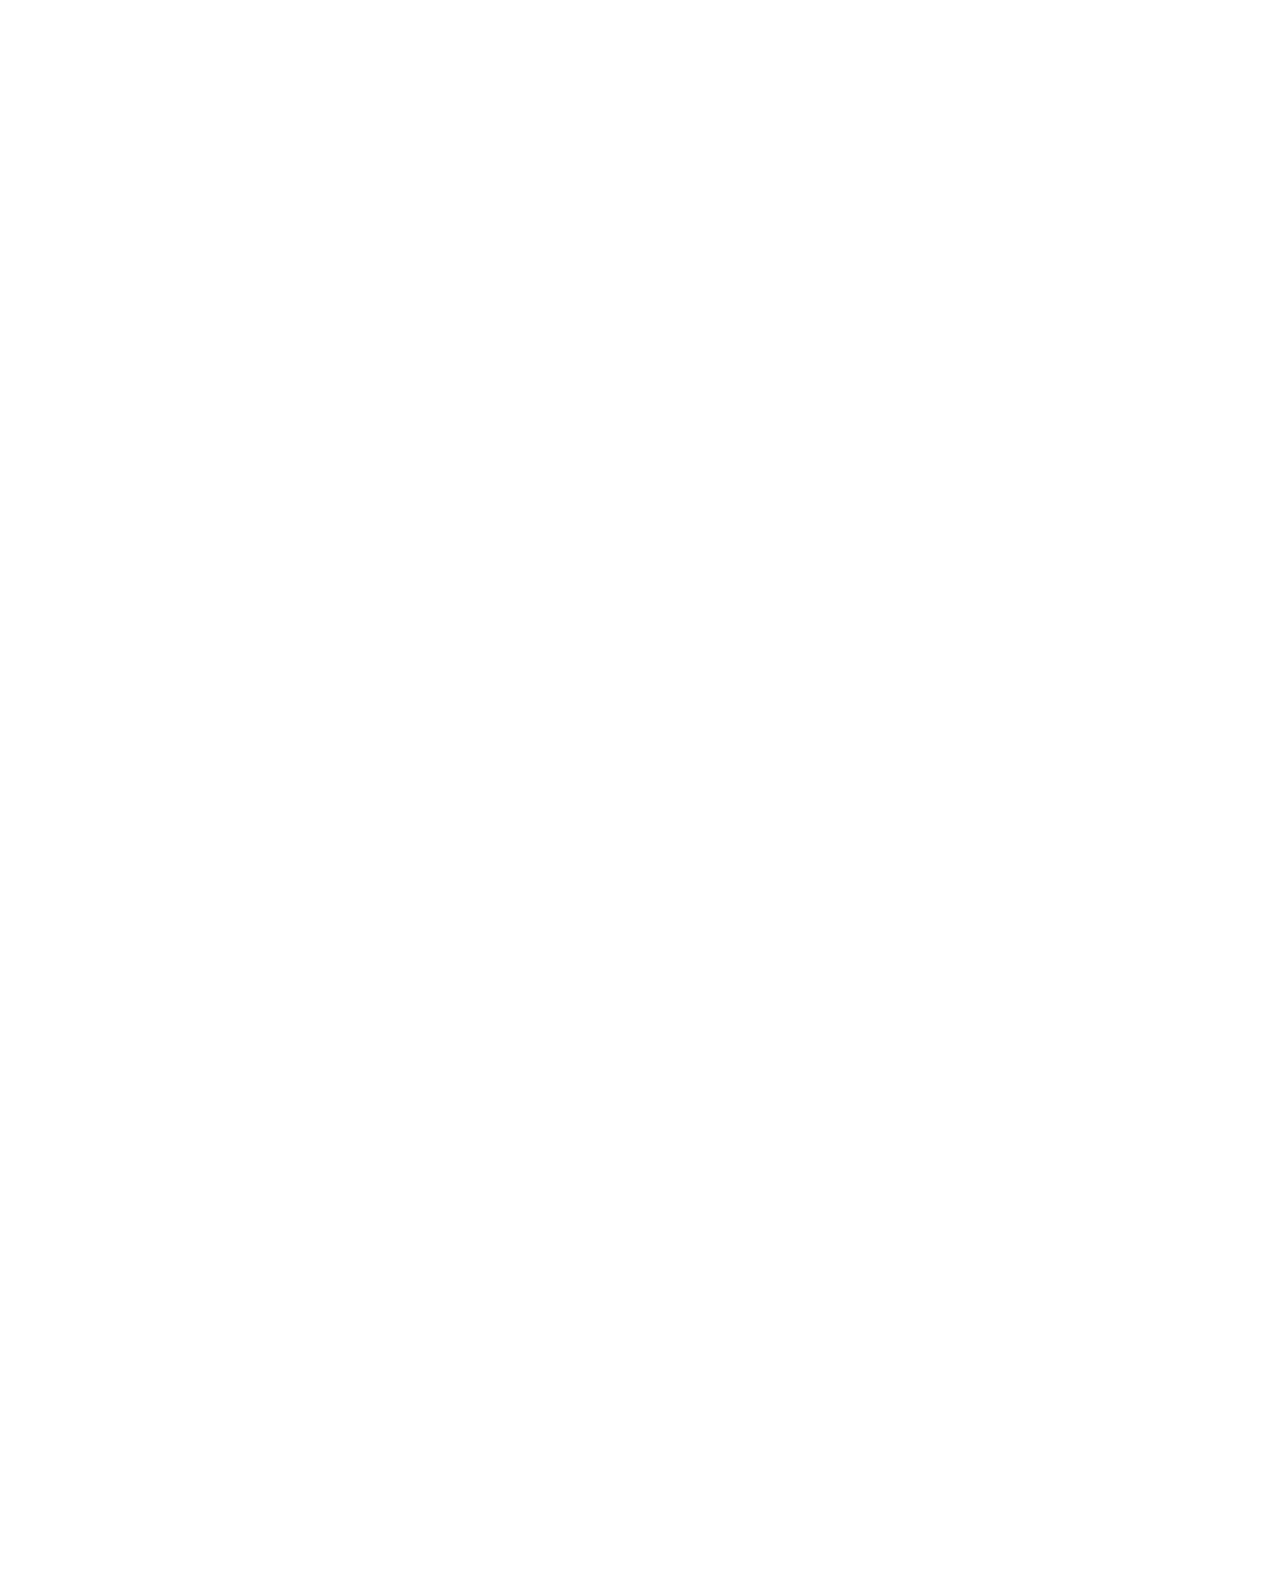
<file: Weblanguages/HTML_Lesson1/fancyLeseprobe.html>
<!DOCTYPE html>
<html lang="en">
  <head>
    <meta charset="UTF-8" />
    <meta http-equiv="X-UA-Compatible" content="IE=edge" />
    <meta name="viewport" content="width=device-width, initial-scale=1.0" />
    <title>fancyLeseprobe</title>
    <link rel="stylesheet" href="./fancyLesebrobe.css" />
  </head>
  <body>
    <button itemtype="Back"></button>
    <div id="title" class="slide header">
      <h1>Von Moskau zum Nordkap<br />auf dem Fahrrad</h1>
    </div>

    <div id="slide1" class="slide">
      <div class="title">
        <h1>Tag 2</h1>
               <p> Die Nacht ist nicht sehr kalt gewesen und ich fand das Geräusch der Züge, keine 50 m von uns entfernt, irre romantisch. Wir stellen das Zelt zum
                Trocknen in die Sonne und fahren zurück zur Tankstelle an der
                Hauptstraße, wo wir im Warmen Kaffee trinken und essen können. Im
                Zentrum von Dimitrow macht Menno Fotos von der beachtlichen Kathedrale. <br>
            
              
                Ich will gerade unseren ersten Tag auf Facebook posten, als uns ein
                älterer Mann, der ein Mountainbike schiebt, erfreut anspricht. Er will
                wissen, woher und wohin. Wir unterhalten uns lange, worüber ist nicht
                ganz klar. Er empfiehlt uns, Landkarten auf Papier anzuschaffen und
                zeigt auf den Buchladen an der Ecke. Denn auf diesen hätte er uns gern
                gezeigt, welche Sehenswürdigkeiten wir im Oblast Moskau auf keinen Fall
                verpassen dürfen. Unsere OSM-App ist ihm suspekt. Er findet, dass wir
                uns schlecht vorbereitet haben für eine solch anstrengende Tour. Am Ende
                frage ich ihn noch, ob er weiß, wo man Spiritus kaufen könne.
                <span class="russian" lang="ru" xml:lang="ru">У меня есть вопрос</span>
                (U menja jest wopros, ich habe eine Frage), beginne ich. Der Mann schaut
                mich erwartungsvoll an, freut sich über den vollständigen Satz, und
                hofft, uns nun helfen zu können: »Spiritus? Für Spiritusbrenner?
                Nein...«, er schüttelt enttäuscht den Kopf, »den gibt es hier nicht...«
                Sein erster Eindruck unserer mangelhaften Vorbereitung scheint
                bestätigt: Keine Papierkarten, kein Brennstoff und von unseren
                Russischkenntnissen ganz zu schweigen. Trotzdem gibt er seine
                Hilfsbereitschaft nicht auf: Er habe selbst einen Liter zu Hause, davon
                könne er uns ein wenig abgeben, bietet er unsicher an.<br>
              
        
              
                Nun, wir wollen seine Gastfreundlichkeit nicht überstrapazieren.
                Brennspiritus gibt es in Russland anscheinend nicht öffentlich zu
                kaufen. Auch Alkohol über 40 % finden wir in den Läden nicht. Wir
                stellen uns auf Kaltessen ein.<br>
              
        
              
                Verkehrstechnisch geht es heute besser als gestern. Langsam wird es
                ruhiger und wir haben uns an die Nähe der überholenden Laster gewöhnt.
                An einer Tankstelle kaufe ich Wasser und zwei Marsriegel und bezahle aus
                Versehen das Benzin für den nächsten Kunden. Die Kassiererin hat gerade
                wegen Schichtwechsel übellaunig das Bargeld gezählt und weder unsere
                bepackten Fahrräder noch mich vor dem Fenster gesehen. Sie hat also
                keine Ahnung, dass ich kein Benzin kaufen will und auch nicht, dass ich
                vermutlich Ausländerin bin und sie eventuell nicht verstehe. An der
                Kasse nuschelt sie irgendetwas in meine Richtung, das ich als »mit
                Karte?« interpretiere und bejahe. Da haben wir uns wohl falsch
                verstanden: Es war die Nummer der Pumpe. Ich schaue gerade auf den hohen
                Betrag auf meinem Kartenzahlungsbon – die Kasse hat sie ja nicht benutzt
                – als der nächste Kunde sein Benzin bezahlen möchte. Geht nicht, ist
                schon. Die Kassiererin schaut von ihrem Geldhaufen auf, sieht mich, die
                Fahrräder, begreift. Ihre Laune sackt auf den absoluten Nullpunkt. Welch
                eine Verwirrung und auch noch mit Karte bezahlt! Nach einer langen
                Schicht ist sie zu einer Lösung in meiner Sache weder fähig noch willig
                und starrt uns angepisst an. Ganz anders der Kunde, dessen Sprit auf
                meine Rechnung ging. Er ist zum Glück noch frisch und gibt mir den
                Betrag geistesgegenwärtig in bar. So ist glücklicherweise doch alles
                rasch geregelt... <button id="Mehr per Email">Mehr per Email</button>
        
        
        </p>
      </div>
      <figure class="img-div-vert">
        <img class="img-right" src="./images/Tag2FahrradSchlamm.jpg" alt="Kälber auf dem Bauernhof"/>
      <img class="img-right" src="./images/Tag2MennoWeg.jpg" alt="Bauer verkauft Milch"/>
    </div>
    </div>

    <div id="slide2" class="slide">
      <div class="title">
        <h1>Tag 3</h1>
        <p> Am Morgen ist unser Zelt mit Tausendfüßlern
            bevölkert. Es hat vergangene Nacht geregnet und es ist frischer als
            gestern, wird aber schnell warm und trocken. Das Gras ist nass, mit
            unserem Frühstück aus Nüssen und Rosinen sind wir allerdings sowieso
            schnell fertig. Von unserer Schlafstelle fahren wir den schönen Grasweg
            weiter und kommen dann auf eine recht befahrene Straße. Mittlerweile bin
            ich im Fahrradurlaub angekommen und kurve sicher durch den Verkehr. Nur
            meine Beine fühlen sich heute an wie Blei, ein bekanntes Phänomen am
            dritten Tag auf dem Rad. Und Kaffeeentzug. Nach nur einem Tag. Ich bin
            ein unverbesserlicher Kaffee-Junkie. <br>Ein Schild macht uns darauf aufmerksam, dass wir den Oblast Moskau
            verlassen und uns nun im Oblast Twer befinden. Es wird direkt ruhiger
            auf der Straße. An den Strommasten am Straßenrand sind Holzschilder mit
            den Worten
            <span class="russian" lang="ru" xml:lang="ru">Tворог </span>(Tworog),
            <span class="russian" lang="ru" xml:lang="ru">сыр </span>(Syr),
            <span class="russian" lang="ru" xml:lang="ru">молоко </span>(Moloko) und
            <span class="russian" lang="ru" xml:lang="ru">сметана </span>(Smetana)
            angebracht. Gut, wenn man zumindest die Wörter für Nahrungsmittel auf
            Russisch kennt. Tworog ist eine Art körniger weißer Käse, aber viel
            kräftiger als Hüttenkäse, Syr ist normaler junger Käse, wie wir ihn
            kennen, Moloko heißt Milch und Smetana saure Sahne. Mit knurrendem Magen
            biegen wir zum Milchbauern ab. Der Hof sieht nach Ökobauer aus. Nicht,
            dass ich viel Ahnung von Landwirtschaft hätte, aber ich sehe zumindest
            keinen geschlossenen Stall mit Abluftanlage und Silo, große Maschinen
            oder schnurgerade Furchen auf dem Feld. Vorne am Weg steht ein Holzhaus.
            Kinderwagen, Fahrräder, Spielzeug. Kein Hund. Zurückgesetzt wird eine
            große Scheune oder vielleicht ein weiteres Haus gebaut, alles aus Holz. <br>Der Bauer kommt mit großen Schritten über das Feld auf uns zu, lacht uns
            an und begrüßt uns mit einem kräftigen Händedruck und einem
            <span class="russian" lang="ru" xml:lang="ru">Добро пожаловать </span>(Dobro Poschalowatj, herzlich willkommen). Er nimmt uns mit ins Haus,
            in die kleine Küche, die als Verkaufsraum dient, und ruft seine Frau,
            die mit drei kleinen Kindern im Schlepptau die Treppe herunterkommt. Die
            beiden lassen uns den Tworog und die Sahne kosten, sehr schmackhaft. Der
            Bauer füllt aus einem Eimer eine große PET-Flasche mit Milch ab, aus
            einem anderen Eimer Tworog in eine Plastiktüte, außerdem aus einem
            großen Glas noch Sahne in einen Becher. Auch Speck wird uns angeboten,
            brauchen wir aber nicht. Wir zahlen umgerechnet etwa 3 € und trinken
            direkt ein paar große Schlucke aus der Milchflasche gegen den Hunger.
            Der Bauer schickt uns mit dem ältesten Kind, einem etwa 8-jährigen
            Mädchen, auf den Hof. Sie soll uns alles zeigen: die Schweine, das
            Gemüse, die Kaninchen und das neue Kälbchen. Der Bauer ist inzwischen
            wieder an die Arbeit gegangen...<button id="Mehr per Email">Mehr per Email</button>
        </p>
      </div>
      <figure class="img-div-vert">
        <img class="img" src="./images/Tag3mitKuehen.jpg" alt="Kälber auf dem Bauernhof"/>
      <img src="./images/Tag3Bauer.jpg" alt="Bauer verkauft Milch"/>
    </div>

    <div id="slide3" class="slide">
      <div class="title">
        <h1>Tag 4</h1>
        <p>
            Sehr schön: Es hat wieder in der Nacht
            geregnet und nun erwartet uns ein weiterer regenfreier Tag. Unser Zelt
            ist heute morgen nicht mit Tausendfüsslern bevölkert, sondern mit
            Schnecken. Wir frühstücken im Zelt, denn draußen ist es nass und ein
            kalter Wind weht. Bei erster Gelegenheit kaufen wir Brot, Wurst und
            Feuerzeuge. Zwar werden wir heute durch eine Stadt kommen, aber sicher
            ist sicher. Zunächst bleiben wir auf der Fernstraße nach Rybinsk. Der
            Oblast Jaroslawl wird angezeigt. Wald, ein Bach, Matsch. Später biegen
            wir nach Westen ab, fahren auf einer früher einmal asphaltierten Straße
            durch den Wald und nähern uns der Wolga. Es wird immer belebter, fast
            schon ein bisschen touristisch. Kurz vor Uglitsch beginnt sogar ein
            richtiger Fahrradweg, der erste, den wir in Russland sehen! <br>Mittags erreichen wir Uglitsch. Im Zentrum angekommen fallen
            unübersehbar die Zwiebeltürme der verschiedenen Kirchen auf dem
            Kremlplatz ins Auge. Die Stadt gehört zum Goldenen Ring, einer Reihe
            altrussicher Städte nördlich Moskau. Es gibt hier tatsächlich Tourismus.
            Wir nutzen die Gelegenheit und gehen in ein Restaurant. Der Kellner
            spricht ganz gut deutsch, erzählt, er habe etliche Jahre mit seinen
            Eltern in Deutschland gewohnt. Er empfiehlt uns die Spezialität des
            Hauses: Uglitsch-Beef. Das Fleisch der Uglitscher Kühe soll besonders
            lecker sein. Er hat nicht zu viel versprochen. Die erste warme Mahlzeit
            seit vier Tagen ist köstlich. <br>Wir schauen uns den Kreml an und die breite Wolga, die Staumauer auf
            Höhe der Stadt, kaufen ein und fahren weiter. Begleitet werden wir dabei
            ein Stück weit von einer Gruppe Jungs auf BMX-Rädern, die zuvor auf dem
            Kremlplatz in ihrer Manege aus Zuckerwattestand, Kaffeewagen und
            Kinderkarussel Kunststücke geübt und uns mit unseren bepackten
            Fahrrädern neugierig beäugt haben. <br>Am späten Nachmittag sehen wir ein Schild Museumsdorf. Der Ort heißt
            Utschma. Wir sind in Sightseeing-Laune und biegen ab, fahren zunächst
            durch ein normales kleines Dorf mit ein oder zwei Wegen und kommen beim
            vorletzten Hof am Museum an. Auf dem nicht allzu großen Gelände stehen
            mehrere Holzhäuser, die nicht wie sonst in bunten Farben bemalt, sondern
            naturbelassen und mit den typischen Nalitschniki versehen sind, den
            aufwendigen Verzierungen an Fensterrahmen und Giebeln. <br>Wir stellen die Räder auf dem Weg vor dem Eingang ab und öffnen das Tor.
            Ein großer Hund liegt träge in der Sonne und blinzelt uns an. Die
            Nachmittagssonne taucht das Ensemble in goldenes Licht, ein paar Gänse
            wackeln über das Gras. Das Gelände fällt zum Fluss hin ab und geht
            nahtlos in Sumpf und dann in die Wolga über. Aus einem der Gebäude hören
            wir Filmgeräusche und öffnen die Tür. Eine Frau empfängt uns. Sie
            spricht Englisch. Wir sind im Museum Das russische Dorf, in dem das
            Leben des Dorfes von Nachkriegsrussland bis Perestroika ausgestellt ist. <br>Hier gab es Viehzucht und Fischerei. Landwirtschaft natürlich auch. Wir
            schauen uns Werkzeuge, Kleidung und Einrichtung von damals an und machen
            lustige Fotos mit den historischen Sowjet-Accessoires. Heutzutage, meint
            die Frau vom Museum, fische hier keiner mehr. Kommerzieller Fischfang
            sei sogar untersagt. Und Landwirtschaft gebe es auch keine mehr. »Eine
            Tragödie für Russland«, sagt sie. Vielleicht sollte ich ihr von dem
            Ökobauern 70 km weiter südlich erzählen?<br>
            Vermutlich will sie darauf hinaus, dass in den Supermärkten kein Obst
            und Gemüse aus Russland zu finden ist. Das ist uns schon aufgefallen.
            Auch in den kleinen Läden auf den Dörfern gibt es nur sehr begrenzt Obst
            und Gemüse. Jetzt wächst ja noch nichts. Natürlich will sie wissen, wie
            es uns hierher verschlagen hat und wie unsere Route aussieht. Menno will
            ihr unsere Route auf seinem Handy zeigen, als ihm auffällt, dass er es
            im Handyhalter auf dem Fahrrad vergessen hat. »Keine Sorge, hier klaut
            keiner was«, sagt die Museumsfrau. Besorgt läuft Menno zum Fahrrad − und
            tatsächlich ist das Handy noch da. Sie empfiehlt uns ein Dorf bei
            Wologda. Dort soll es eine Kirche mit einzigartiger Architektur in
            Russland geben und ein Baba-Jaga-Museum, denn der Ort Kukoboi ist der
            Geburtsort von Baba Jaga, der berühmten Hexe, die in keinem spannenden
            russischen Märchen fehlen darf. <br>
            Wir verabschieden uns und fahren 2 km nach Süden, bis wir eine Wiese mit
            Aussicht auf die Wolga finden. Beim Essen schauen wir der untergehenden
            Sonne zu und kriechen dann schnell in unsere Schlafsäcke. Es wird kalt... <button id="Mehr per Email">Mehr per Email</button>
        </p>
      </div>
      <figure class="img-div-vert">
        <img class="img-right" src="./images/Tag4ImMuseum.jpg" alt="Kälber auf dem Bauernhof"/>
      <img class="img-right" src="./images/Tag4ZeltWolga.jpg" alt="Bauer verkauft Milch"/>
    </div>
    </div>

    <div id="slide4" class="slide header">
      <h1><a href="https://google.com">Buch jetzt kaufen</a></h1>
    </div>
  </body>
</html>
</file>
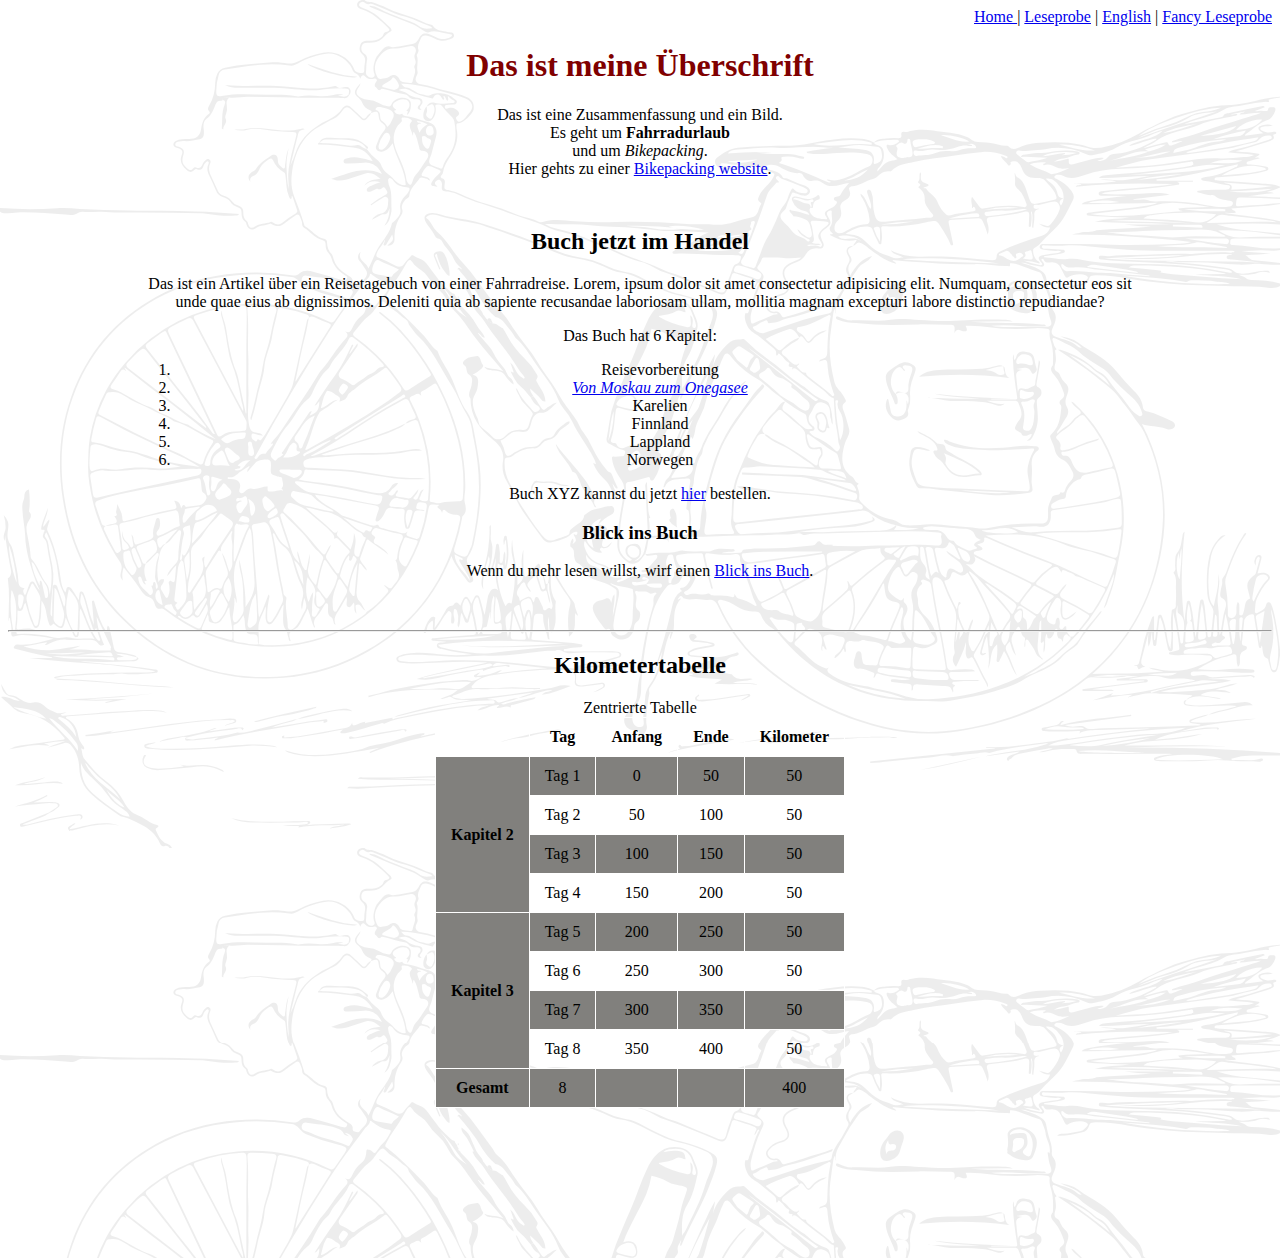
<file: Weblanguages/HTML_Lesson1/Home.html>
<!DOCTYPE html>
<html lang="en">
  <head>
    <meta charset="UTF-8" />
    <meta http-equiv="X-UA-Compatible" content="IE=edge" />
    <meta name="viewport" content="width=device-width, initial-scale=1.0" />
    <title>DE</title>
    <style>
      body {
        background-image:url(./images/FahrradlogoGezeichnet.svg);
        background-repeat: repeat;
        background-size: auto;
                    
        text-align: center;
      }
      section {
        padding-left: 10%;
        padding-right: 10%;
        margin-bottom: 50px;

      }
      .table {
        text-align: center;
    
     margin-bottom: 150px;
     
        
      }
      .center {
        margin-left: auto;
    margin-right:auto;
  
      }
            h1 {
        color: maroon;
       
      }
      table, th, td {
        border-collapse: collapse;
        border: 1px solid #fff;
        
        
      }
      th, td {
               padding: 10px 15px;
             
    }
    tr:nth-child(even) {
      background-color: #81807d;
    }
    
      </style>
  </head>
  <body>
    <nav style="text-align: right;">
      <a href="Home.html">Home </a> | <a href="Leseprobe.html">Leseprobe</a> |
      <a href="English.html">English</a> | <a href="fancyLeseprobe.html">Fancy Leseprobe</a>
    </nav>
    <section>
      <h1>Das ist meine Überschrift</h1>
      <summary>
        Das ist eine Zusammenfassung und ein Bild.
        <div>Es geht um <strong>Fahrradurlaub</strong></div>
        <div>und um <em>Bikepacking</em>.</div>
        <div>
          Hier gehts zu einer
          <a href="http://www.bikepacking.com" target="_blank"
            >Bikepacking website</a
          >.
        </div>
      </summary>
    </section>
        <section>
      <h2>Buch jetzt im Handel</h2>
      <article>
        <p>
          Das ist ein Artikel über ein Reisetagebuch von einer Fahrradreise.
          Lorem, ipsum dolor sit amet consectetur adipisicing elit. Numquam,
          consectetur eos sit unde quae eius ab dignissimos. Deleniti quia ab
          sapiente recusandae laboriosam ullam, mollitia magnam excepturi labore
          distinctio repudiandae?
        </p>
        <p>Das Buch hat 6 Kapitel:<br>
        <ol>
          <li>Reisevorbereitung</li>
          <li><a href="Leseprobe.html#Kapitel2"><em>Von Moskau zum Onegasee</em></a></li>
          <li>Karelien</li>
          <li>Finnland</li>
          <li>Lappland</li>
          <li>Norwegen</li>
        </ol>
        </p>
        <p>
          Buch XYZ kannst du jetzt
          <a href="http://www.google.com" target="_blank">hier</a> bestellen.
        </p>
        <h3>Blick ins Buch</h3>
        <p>
          Wenn du mehr lesen willst, wirf einen
          <a href="Leseprobe.html">Blick ins Buch</a>.
        </p>
      </article>
    </section>
    <hr/>
    <section class="table">
    <h2>Kilometertabelle</h2>
    <table class="center">
      <caption>Zentrierte Tabelle</caption>
      
      <tr>
        <th scope="col" colspan=""></th>
        <th scope="col" colspan="">Tag</th>
        <th scope="col">Anfang</th>
        <th scope="col">Ende</th>
        <th scope="col">Kilometer</th>
      </tr>
      <tr>
        <th scope="row" rowspan="4">Kapitel 2</th>    
        <td>Tag 1</td>
        <td>0</td>
        <td>50</td>
        <td>50</td>
      </tr>
      <tr>
        <td>Tag 2</td>
        <td>50</td>
        <td>100</td>
      <td>50</td></tr>

      <tr>
        <td>Tag 3</td>
        <td>100</td>
        <td>150</td>
        <td>50</td>
      </tr>
      <tr>
        <td>Tag 4</td>
        <td>150</td>
        <td>200</td>
        <td>50</td>
      </tr>
      
      
    </th>
    <tr>
        <th scope="row" rowspan="4">Kapitel 3
        <td>Tag 5</td>
        <td>200</td>
        <td>250</td>
        <td>50</td>
        </tr>
        <tr>
        <td>Tag 6</td>
        <td>250</td>
        <td>300</td>
        <td>50</td></tr>
  
        <tr>
          <td>Tag 7</td>
          <td>300</td>
          <td>350</td>
          <td>50</td>
        </tr>
        <tr>
          <td>Tag 8</td>
          <td>350</td>
          <td>400</td>
          <td>50</td>
        </tr>
        <tr>
          <th scope="row" rowspan="4">Gesamt</th>
        <td>8</td>
        <td></td>
        <td></td>
        <td>400</td>
       
      
       </tr>
      
      
    </table>
  
    </section>
  </body>
</html>
</file>
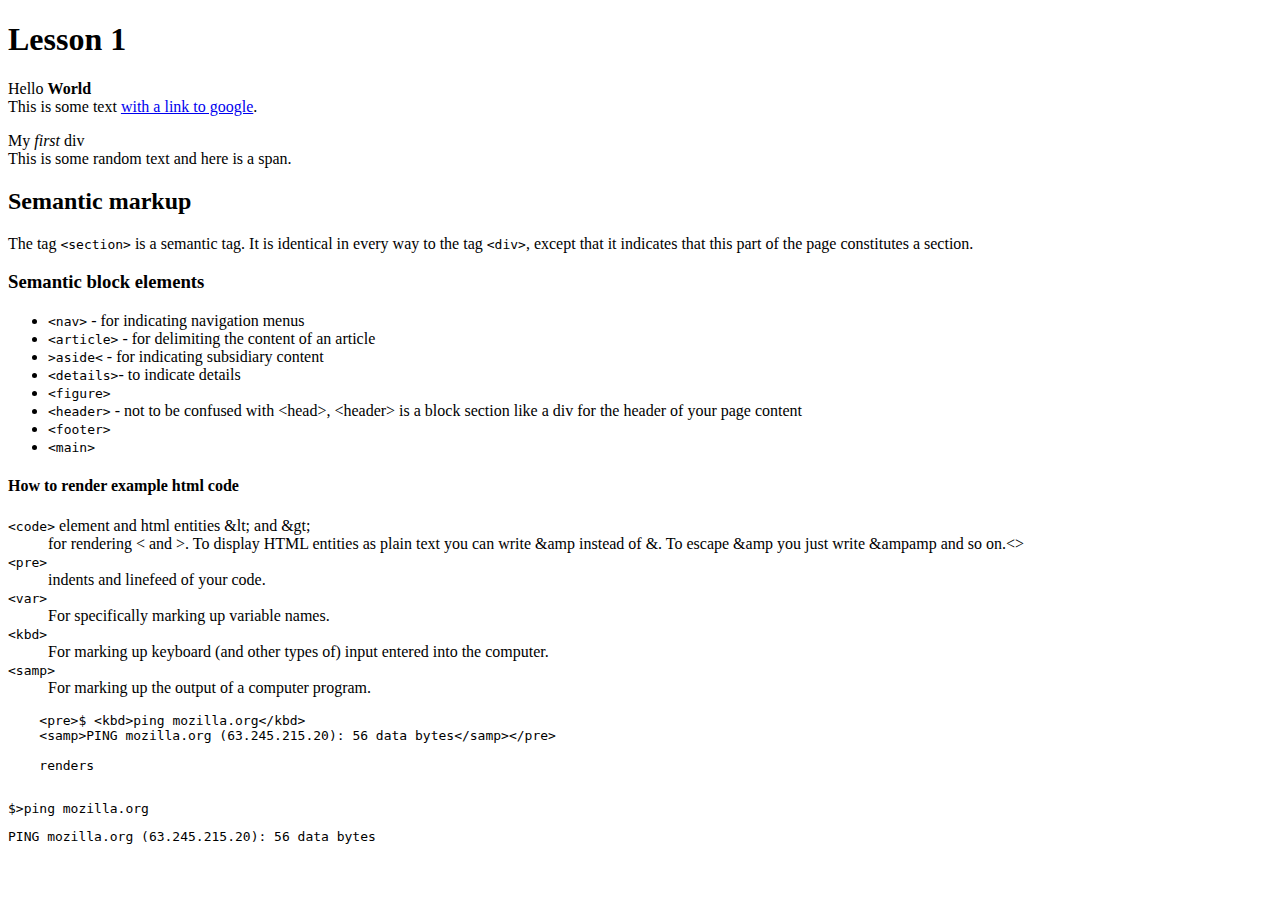
<file: Weblanguages/HTML_Lesson1/HTML_Entities.html>
<!DOCTYPE html>
<html>
<head>
<title>render code examples</title>
</head>
<body>
<h1>Lesson 1</h1>
<p>Hello <strong>World</strong><br>
    This is some text <a href="http://www.google.com">with a link to google</a>. </p>
<div>My <em>first</em> div</div><div>This is some random text and <span>here is a span</span>.</div>
<h2>Semantic markup</h2>
<segment>The tag <code>&lt;section&gt;</code> is a semantic tag. It is identical in every way to the tag <code>&lt;div&gt;</code>, except 
    that it indicates that this part of the page constitutes a section. </segment>
    <h3>Semantic block elements</h3>
    <ul>

        <li><code>&lt;nav&gt;</code> - for indicating navigation menus</li>
        <li><code>&lt;article&gt;</code> - for delimiting the content of an article</li>
        <li><code>&gt;aside&lt;</code> - for indicating subsidiary content</li>
        <li><code>&lt;details&gt;</code>- to indicate details</li>
        <li><code>&lt;figure&gt;</code></li>
        <li><code>&lt;header&gt;</code> - not to be confused with &lt;head&gt;, &lt;header&gt; is a block section like a div for the header of your page content</li>
        <li><code>&lt;footer&gt;</code></li>
        <li><code>&lt;main&gt;</code></li>
    </ul>
<h4>How to render example html code</h4>
<div>
    <dl>
        <dt><code>&lt;code&gt;</code> element and html entities &amplt; and &ampgt;</dt>
        <dd>for rendering &lt; and &gt;. To display HTML entities as plain text you can write
    &ampamp instead of &. To escape &ampamp you just write &ampampamp and so on.<>
<dt><code>&lt;pre&gt;</code> </dt>
<dd> indents and linefeed of your code.</dd>
<dt><code>&lt;var&gt;</code></dt>
<dd>For specifically marking up variable names.</dd>
    <dt><code>&lt;kbd&gt;</code></dt>
    <dd> For marking up keyboard (and other types of) input entered into the computer.</dd>
    <dt><code>&lt;samp&gt;</code></dt>
    <dd>For marking up the output of a computer program.</dd>
</dl>
    
<pre>
    <code>&lt;pre&gt;</code>$ <code>&lt;kbd&gt;</code>ping mozilla.org<code>&lt;/kbd&gt;</code>
    <code>&lt;samp&gt;</code>PING mozilla.org (63.245.215.20): 56 data bytes<code>&lt;/samp&gt;</code><code>&lt;/pre&gt;</code>
    
    renders
    <pre>$><kbd>ping mozilla.org</kbd></pre><samp>PING mozilla.org (63.245.215.20): 56 data bytes</samp>
</pre>
</body>
</html>
</file>
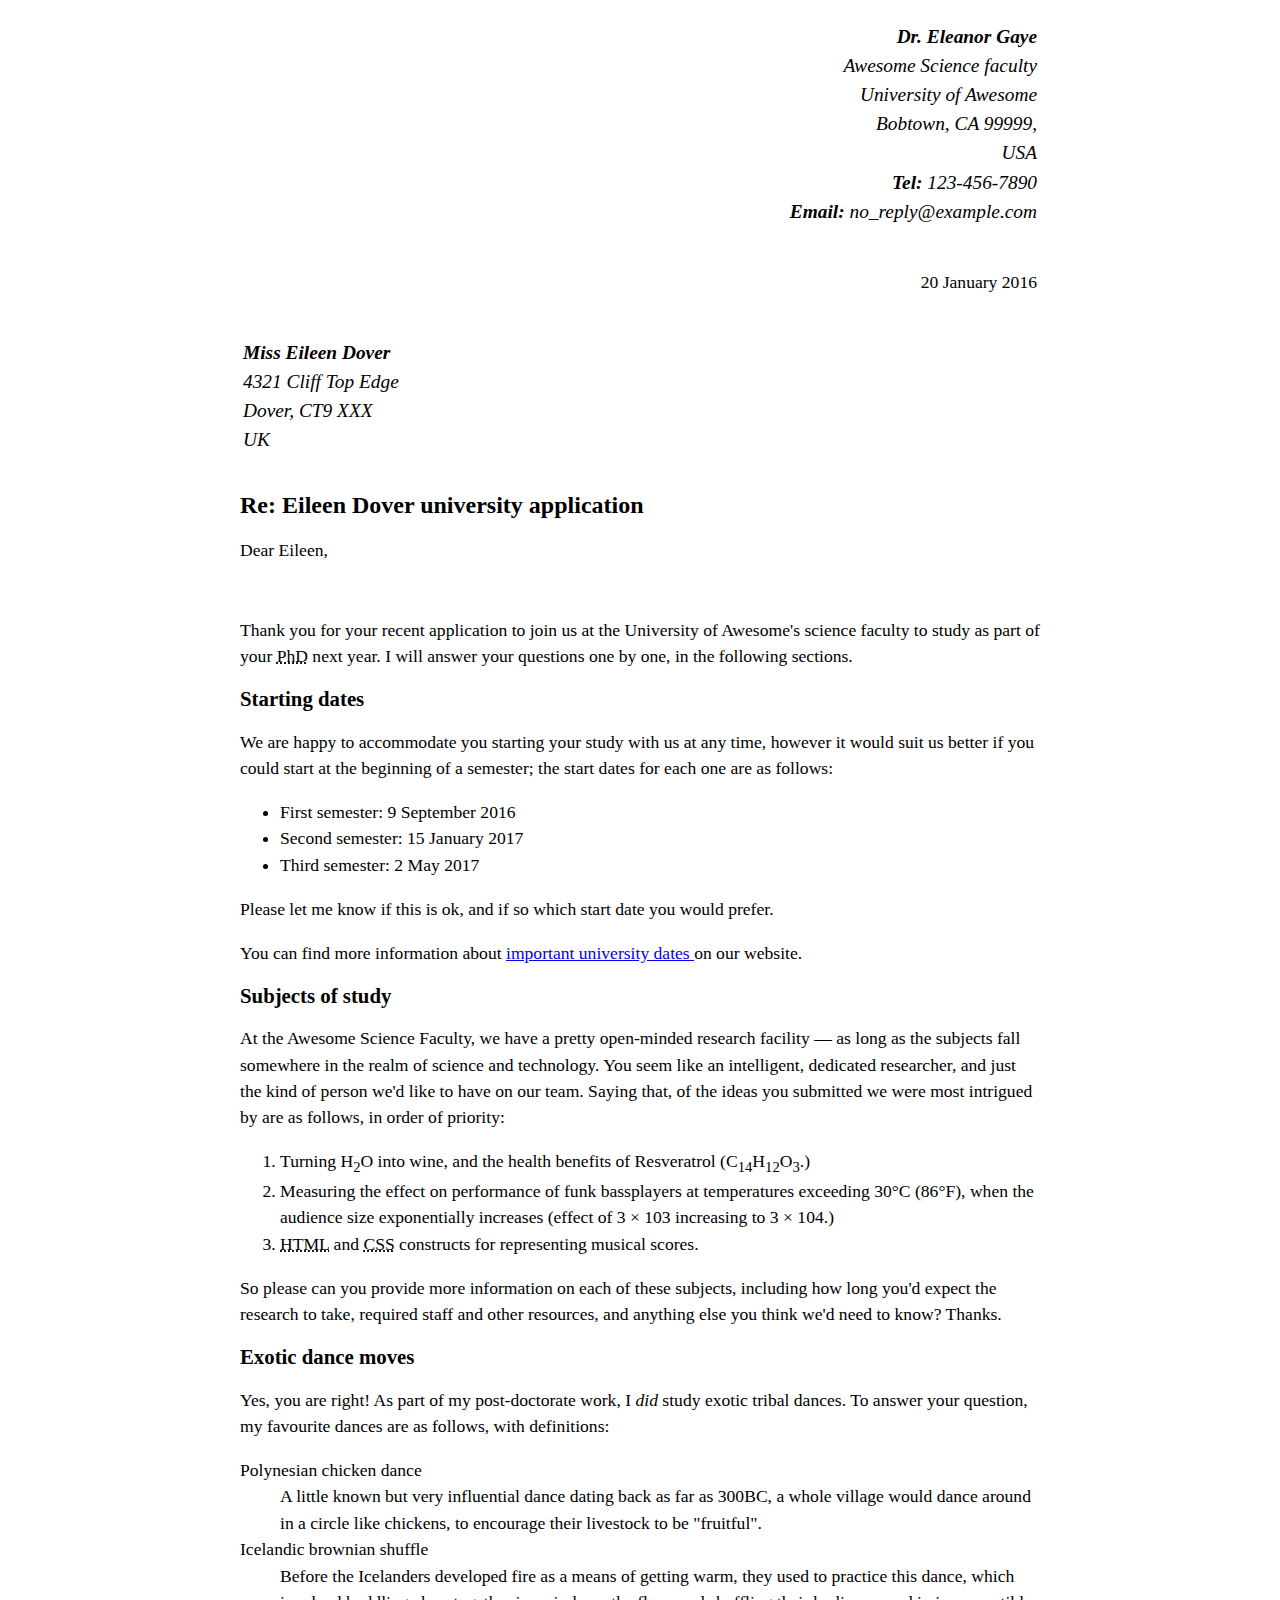
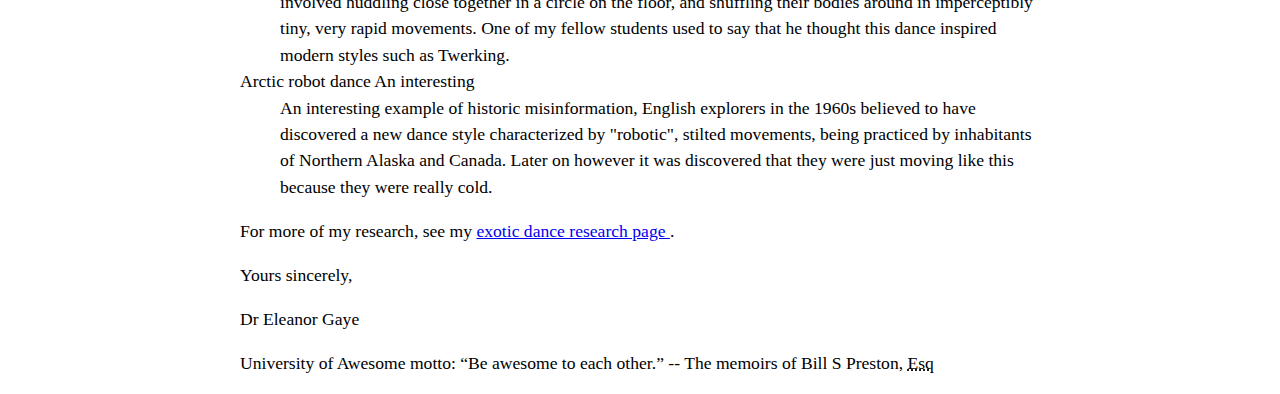
<file: Weblanguages/HTML_Lesson1/HTML_Letter.html>
<!DOCTYPE html>
<html lang="en">
  <head>
    <meta charset="UTF-8" />
    <meta http-equiv="X-UA-Compatible" content="IE=edge" />
    <meta name="viewport" content="width=device-width, initial-scale=1.0" />
    <meta name="author" content="Uta Schulz" />
    <link rel="stylesheet" href="HTML_Letter.css" />
    <link rel="icon" href="./images/favicon.ico" type="image/x-icon" />
    <title>Letter</title>
  </head>
  <body>
    <address>
      <table class="sender-column">
        <tr>
          <td>
            <p>
              <strong>Dr. Eleanor Gaye</strong><br />
              <em>Awesome Science faculty</em><br />
              <em>University of Awesome</em><br />
              <em>Bobtown, CA 99999,</em><br />
              <em>USA</em><br />
              <strong>Tel:</strong> 123-456-7890<br />
              <strong>Email:</strong> no_reply@example.com
            </p>
          </td>
        </tr>
      </table>
    </address>
    <table class="sender-column">
      <tr>
        <td>
          <p>
            <time datetime="2016-01-20">20 January 2016</time>
          </p>
        </td>
      </tr>
    </table>
    <address>
      <table class="receiver-column">
        <tr>
          <td>
            <p>
              <strong><em>Miss Eileen Dover</em></strong
              ><br />
              <em>4321 Cliff Top Edge</em><br />
              <em>Dover, CT9 XXX</em><br />
              <em>UK</em>
            </p>
          </td>
        </tr>
      </table>
    </address>
    <h1>Re: Eileen Dover university application</h1>
    <p>Dear Eileen,</p>
    <br />
    <p>
      Thank you for your recent application to join us at the University of
      Awesome's science faculty to study as part of your
      <abbr title="Philosopgiae Doctor">PhD</abbr> next year. I will answer your
      questions one by one, in the following sections.
    </p>
    <h2>Starting dates</h2>
    <p>
      We are happy to accommodate you starting your study with us at any time,
      however it would suit us better if you could start at the beginning of a
      semester; the start dates for each one are as follows:
    </p>

    <ul>
      <li>
        First semester: <time datetime="2016-09-09">9 September 2016</time>
      </li>
      <li>
        Second semester: <time datetime="2017-01-15">15 January 2017</time>
      </li>
      <li>Third semester: <time datetime="2017-05-02">2 May 2017</time></li>
    </ul>

    <p>
      Please let me know if this is ok, and if so which start date you would
      prefer.
    </p>

    <p>
      You can find more information about
      <a href="https://example.com"> important university dates </a> on our
      website.
    </p>
    <h2>Subjects of study</h2>
    <p>
      At the Awesome Science Faculty, we have a pretty open-minded research
      facility — as long as the subjects fall somewhere in the realm of science
      and technology. You seem like an intelligent, dedicated researcher, and
      just the kind of person we'd like to have on our team. Saying that, of the
      ideas you submitted we were most intrigued by are as follows, in order of
      priority:
    </p>
    <ol>
      <li>
        Turning H<sub>2</sub>O into wine, and the health benefits of Resveratrol
        (C<sub>14</sub>H<sub>12</sub>O<sub>3</sub>.)
      </li>
      <li>
        Measuring the effect on performance of funk bassplayers at temperatures
        exceeding 30°C (86°F), when the audience size exponentially increases
        (effect of 3 × 10<super>3</super> increasing to 3 × 10<super>4</super>.)
      </li>
      <li>
        <abbr title="Hypertext Markup Language">HTML</abbr> and
        <abbr title="Cascading stylesheet">CSS</abbr> constructs for
        representing musical scores.
      </li>
    </ol>

    <p>
      So please can you provide more information on each of these subjects,
      including how long you'd expect the research to take, required staff and
      other resources, and anything else you think we'd need to know? Thanks.
    </p>
    <h2>Exotic dance moves</h2>
    <p>
      Yes, you are right! As part of my post-doctorate work, I
      <em>did</em> study exotic tribal dances. To answer your question, my
      favourite dances are as follows, with definitions:
    </p>

    <dl>
      <dt>Polynesian chicken dance</dt>
      <dd>
        A little known but very influential dance dating back as far as 300BC, a
        whole village would dance around in a circle like chickens, to encourage
        their livestock to be "fruitful".
      </dd>
      <dt>Icelandic brownian shuffle</dt>
      <dd>
        Before the Icelanders developed fire as a means of getting warm, they
        used to practice this dance, which involved huddling close together in a
        circle on the floor, and shuffling their bodies around in imperceptibly
        tiny, very rapid movements. One of my fellow students used to say that
        he thought this dance inspired modern styles such as Twerking.
      </dd>
      <dt>Arctic robot dance An interesting</dt>
      <dd>
        An interesting example of historic misinformation, English explorers in
        the 1960s believed to have discovered a new dance style characterized by
        "robotic", stilted movements, being practiced by inhabitants of Northern
        Alaska and Canada. Later on however it was discovered that they were
        just moving like this because they were really cold.
      </dd>
    </dl>

    <p>
      For more of my research, see my
      <a href="https://google.com"> exotic dance research page </a>.
    </p>

    <p>Yours sincerely,</p>
    <p>Dr Eleanor Gaye</p>
    <p>
      University of Awesome motto:
      <q cite="https://google.com">Be awesome to each other.</q> -- The memoirs
      of Bill S Preston, <abbr title="Esquire">Esq</abbr>
    </p>
  </body>
</html>
</file>
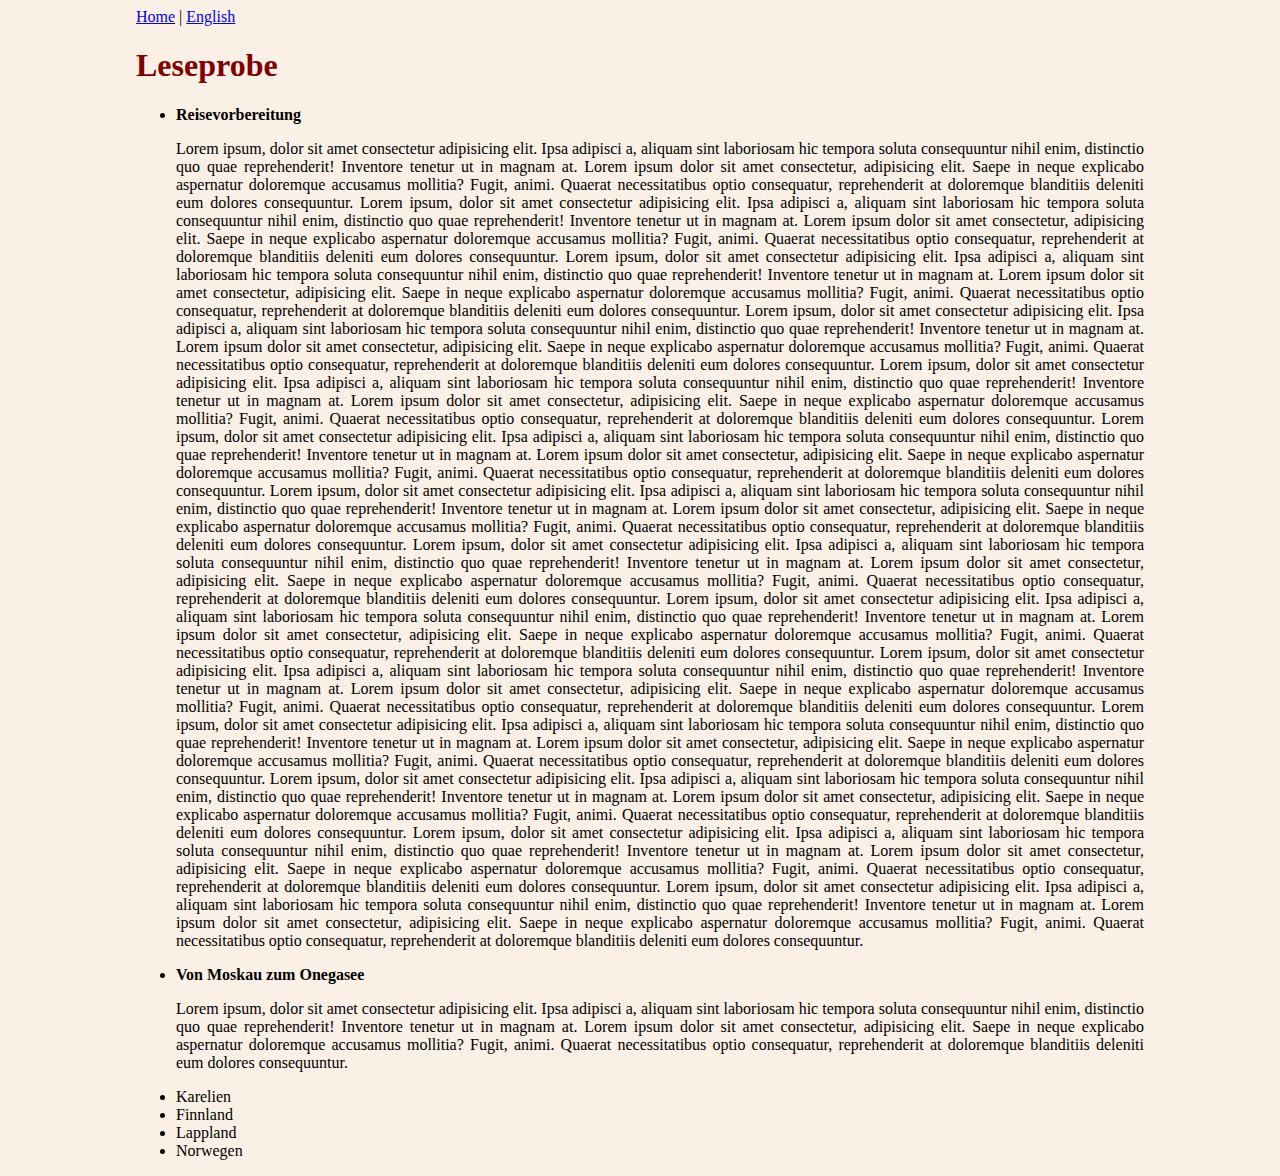
<file: Weblanguages/HTML_Lesson1/Leseprobe.html>
<!DOCTYPE html>
<html lang="en">
  <head>
    <meta charset="UTF-8" />
    <meta http-equiv="X-UA-Compatible" content="IE=edge" />
    <meta name="viewport" content="width=device-width, initial-scale=1.0" />
    <title>Leseprobe</title>
    <style>
      body {
        background-color: linen;
        padding-left: 10%;
        padding-right: 10%;
        text-align: justify;
      }

      h1 {
        color: maroon;
      }
    </style>
  </head>
  <body>
    <nav>
      <a href="Home.html">Home</a> |
      <a href="English.html">English</a>
    </nav>
    <h1>Leseprobe</h1>
    <div class="Leseprobe">
      <ul>
        <li>
          <strong>Reisevorbereitung</strong>
          <p>
            Lorem ipsum, dolor sit amet consectetur adipisicing elit. Ipsa
            adipisci a, aliquam sint laboriosam hic tempora soluta consequuntur
            nihil enim, distinctio quo quae reprehenderit! Inventore tenetur ut
            in magnam at. Lorem ipsum dolor sit amet consectetur, adipisicing
            elit. Saepe in neque explicabo aspernatur doloremque accusamus
            mollitia? Fugit, animi. Quaerat necessitatibus optio consequatur,
            reprehenderit at doloremque blanditiis deleniti eum dolores
            consequuntur. Lorem ipsum, dolor sit amet consectetur adipisicing
            elit. Ipsa adipisci a, aliquam sint laboriosam hic tempora soluta
            consequuntur nihil enim, distinctio quo quae reprehenderit!
            Inventore tenetur ut in magnam at. Lorem ipsum dolor sit amet
            consectetur, adipisicing elit. Saepe in neque explicabo aspernatur
            doloremque accusamus mollitia? Fugit, animi. Quaerat necessitatibus
            optio consequatur, reprehenderit at doloremque blanditiis deleniti
            eum dolores consequuntur. Lorem ipsum, dolor sit amet consectetur
            adipisicing elit. Ipsa adipisci a, aliquam sint laboriosam hic
            tempora soluta consequuntur nihil enim, distinctio quo quae
            reprehenderit! Inventore tenetur ut in magnam at. Lorem ipsum dolor
            sit amet consectetur, adipisicing elit. Saepe in neque explicabo
            aspernatur doloremque accusamus mollitia? Fugit, animi. Quaerat
            necessitatibus optio consequatur, reprehenderit at doloremque
            blanditiis deleniti eum dolores consequuntur. Lorem ipsum, dolor sit
            amet consectetur adipisicing elit. Ipsa adipisci a, aliquam sint
            laboriosam hic tempora soluta consequuntur nihil enim, distinctio
            quo quae reprehenderit! Inventore tenetur ut in magnam at. Lorem
            ipsum dolor sit amet consectetur, adipisicing elit. Saepe in neque
            explicabo aspernatur doloremque accusamus mollitia? Fugit, animi.
            Quaerat necessitatibus optio consequatur, reprehenderit at
            doloremque blanditiis deleniti eum dolores consequuntur. Lorem
            ipsum, dolor sit amet consectetur adipisicing elit. Ipsa adipisci a,
            aliquam sint laboriosam hic tempora soluta consequuntur nihil enim,
            distinctio quo quae reprehenderit! Inventore tenetur ut in magnam
            at. Lorem ipsum dolor sit amet consectetur, adipisicing elit. Saepe
            in neque explicabo aspernatur doloremque accusamus mollitia? Fugit,
            animi. Quaerat necessitatibus optio consequatur, reprehenderit at
            doloremque blanditiis deleniti eum dolores consequuntur. Lorem
            ipsum, dolor sit amet consectetur adipisicing elit. Ipsa adipisci a,
            aliquam sint laboriosam hic tempora soluta consequuntur nihil enim,
            distinctio quo quae reprehenderit! Inventore tenetur ut in magnam
            at. Lorem ipsum dolor sit amet consectetur, adipisicing elit. Saepe
            in neque explicabo aspernatur doloremque accusamus mollitia? Fugit,
            animi. Quaerat necessitatibus optio consequatur, reprehenderit at
            doloremque blanditiis deleniti eum dolores consequuntur. Lorem
            ipsum, dolor sit amet consectetur adipisicing elit. Ipsa adipisci a,
            aliquam sint laboriosam hic tempora soluta consequuntur nihil enim,
            distinctio quo quae reprehenderit! Inventore tenetur ut in magnam
            at. Lorem ipsum dolor sit amet consectetur, adipisicing elit. Saepe
            in neque explicabo aspernatur doloremque accusamus mollitia? Fugit,
            animi. Quaerat necessitatibus optio consequatur, reprehenderit at
            doloremque blanditiis deleniti eum dolores consequuntur. Lorem
            ipsum, dolor sit amet consectetur adipisicing elit. Ipsa adipisci a,
            aliquam sint laboriosam hic tempora soluta consequuntur nihil enim,
            distinctio quo quae reprehenderit! Inventore tenetur ut in magnam
            at. Lorem ipsum dolor sit amet consectetur, adipisicing elit. Saepe
            in neque explicabo aspernatur doloremque accusamus mollitia? Fugit,
            animi. Quaerat necessitatibus optio consequatur, reprehenderit at
            doloremque blanditiis deleniti eum dolores consequuntur. Lorem
            ipsum, dolor sit amet consectetur adipisicing elit. Ipsa adipisci a,
            aliquam sint laboriosam hic tempora soluta consequuntur nihil enim,
            distinctio quo quae reprehenderit! Inventore tenetur ut in magnam
            at. Lorem ipsum dolor sit amet consectetur, adipisicing elit. Saepe
            in neque explicabo aspernatur doloremque accusamus mollitia? Fugit,
            animi. Quaerat necessitatibus optio consequatur, reprehenderit at
            doloremque blanditiis deleniti eum dolores consequuntur. Lorem
            ipsum, dolor sit amet consectetur adipisicing elit. Ipsa adipisci a,
            aliquam sint laboriosam hic tempora soluta consequuntur nihil enim,
            distinctio quo quae reprehenderit! Inventore tenetur ut in magnam
            at. Lorem ipsum dolor sit amet consectetur, adipisicing elit. Saepe
            in neque explicabo aspernatur doloremque accusamus mollitia? Fugit,
            animi. Quaerat necessitatibus optio consequatur, reprehenderit at
            doloremque blanditiis deleniti eum dolores consequuntur. Lorem
            ipsum, dolor sit amet consectetur adipisicing elit. Ipsa adipisci a,
            aliquam sint laboriosam hic tempora soluta consequuntur nihil enim,
            distinctio quo quae reprehenderit! Inventore tenetur ut in magnam
            at. Lorem ipsum dolor sit amet consectetur, adipisicing elit. Saepe
            in neque explicabo aspernatur doloremque accusamus mollitia? Fugit,
            animi. Quaerat necessitatibus optio consequatur, reprehenderit at
            doloremque blanditiis deleniti eum dolores consequuntur. Lorem
            ipsum, dolor sit amet consectetur adipisicing elit. Ipsa adipisci a,
            aliquam sint laboriosam hic tempora soluta consequuntur nihil enim,
            distinctio quo quae reprehenderit! Inventore tenetur ut in magnam
            at. Lorem ipsum dolor sit amet consectetur, adipisicing elit. Saepe
            in neque explicabo aspernatur doloremque accusamus mollitia? Fugit,
            animi. Quaerat necessitatibus optio consequatur, reprehenderit at
            doloremque blanditiis deleniti eum dolores consequuntur. Lorem
            ipsum, dolor sit amet consectetur adipisicing elit. Ipsa adipisci a,
            aliquam sint laboriosam hic tempora soluta consequuntur nihil enim,
            distinctio quo quae reprehenderit! Inventore tenetur ut in magnam
            at. Lorem ipsum dolor sit amet consectetur, adipisicing elit. Saepe
            in neque explicabo aspernatur doloremque accusamus mollitia? Fugit,
            animi. Quaerat necessitatibus optio consequatur, reprehenderit at
            doloremque blanditiis deleniti eum dolores consequuntur. Lorem
            ipsum, dolor sit amet consectetur adipisicing elit. Ipsa adipisci a,
            aliquam sint laboriosam hic tempora soluta consequuntur nihil enim,
            distinctio quo quae reprehenderit! Inventore tenetur ut in magnam
            at. Lorem ipsum dolor sit amet consectetur, adipisicing elit. Saepe
            in neque explicabo aspernatur doloremque accusamus mollitia? Fugit,
            animi. Quaerat necessitatibus optio consequatur, reprehenderit at
            doloremque blanditiis deleniti eum dolores consequuntur.
          </p>
        </li>
        <li id="Kapitel2">
          <strong>Von Moskau zum Onegasee</strong>
          <p>
            Lorem ipsum, dolor sit amet consectetur adipisicing elit. Ipsa
            adipisci a, aliquam sint laboriosam hic tempora soluta consequuntur
            nihil enim, distinctio quo quae reprehenderit! Inventore tenetur ut
            in magnam at. Lorem ipsum dolor sit amet consectetur, adipisicing
            elit. Saepe in neque explicabo aspernatur doloremque accusamus
            mollitia? Fugit, animi. Quaerat necessitatibus optio consequatur,
            reprehenderit at doloremque blanditiis deleniti eum dolores
            consequuntur.
          </p>
        </li>
        <li>Karelien</li>
        <li>Finnland</li>
        <li>Lappland</li>
        <li>Norwegen</li>
      </ul>
    </div>
  </body>
</html>
</file>
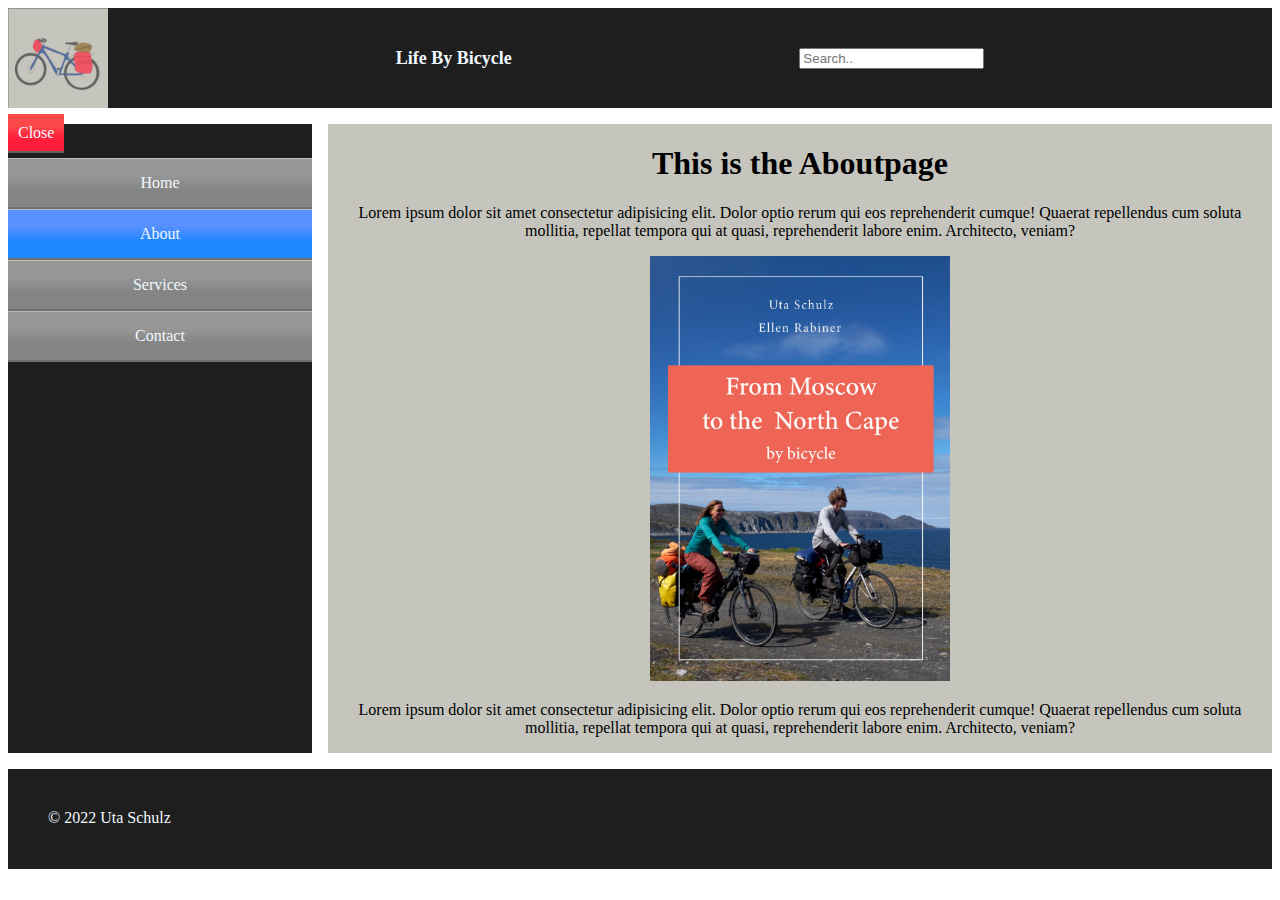
<file: Weblanguages/Assignment/mysite/about.html>
<!DOCTYPE html>
<html lang="en">
  <head>
    <meta charset="UTF-8" />
    <meta http-equiv="X-UA-Compatible" content="IE=edge" />
    <meta name="viewport" content="width=device-width, initial-scale=1.0" />
    <link href="./styles.css" rel="stylesheet" type="text/css" />
    <title>About | My Site</title>
  </head>

  <body>
    <div class="grid">
      <header class="header">
        <img class="logo" src="./images/logo.png" />
        <p>Life By Bicycle</p>
        <input type="text" placeholder="Search.." name="search" />
      </header>

      <nav class="nav">
        <a class="close-btn red" href="#">Close</a>

        <ul class="menu">
          <li><a href="./index.html">Home</a></li>
          <li class="show-submenu">
            <a class="blue" href="#">About</a>
            <ul class="submenu">
              <li><a href="#">Subpage 1</a></li>
              <li><a href="#">Subpage 2</a></li>
              <li><a href="#">Subpage 3</a></li>
            </ul>
          </li>
          <li><a href="./services.html">Services</a></li>
          <li><a href="./contact.html">Contact</a></li>
        </ul>
      </nav>

      <main class="main">
        <h1>This is the Aboutpage</h1>
        <p>
          Lorem ipsum dolor sit amet consectetur adipisicing elit. Dolor optio
          rerum qui eos reprehenderit cumque! Quaerat repellendus cum soluta
          mollitia, repellat tempora qui at quasi, reprehenderit labore enim.
          Architecto, veniam?
        </p>
        <img class="img" src="./images/cover-en.jpg" />
        <p>
          Lorem ipsum dolor sit amet consectetur adipisicing elit. Dolor optio
          rerum qui eos reprehenderit cumque! Quaerat repellendus cum soluta
          mollitia, repellat tempora qui at quasi, reprehenderit labore enim.
          Architecto, veniam?
        </p>
      </main>

      <footer class="footer">
        <p>&copy; 2022 Uta Schulz</p>
      </footer>
    </div>

    <script src="https://ajax.googleapis.com/ajax/libs/jquery/2.1.3/jquery.min.js"></script>
    <script>
      jQuery(document).ready(function () {
        $(".show-submenu").hover(mouseIn, mouseOut);
        $(".close-btn").click(togglefunction);
      });

      function mouseIn() {
        $(".submenu").addClass("deployed");
      }

      function mouseOut() {
        $(".submenu").removeClass("deployed");
      }

      function togglefunction() {
        var closeBtn = $(this);
        var itemToToggle = $(this).next();

        itemToToggle.slideToggle(500);

        if (closeBtn.text() === "Close") {
          closeBtn.text("Open");
          closeBtn.addClass("blue");
        } else {
          closeBtn.text("Close");
          closeBtn.removeClass("blue");
        }
      }
    </script>
  </body>
</html>
</file>
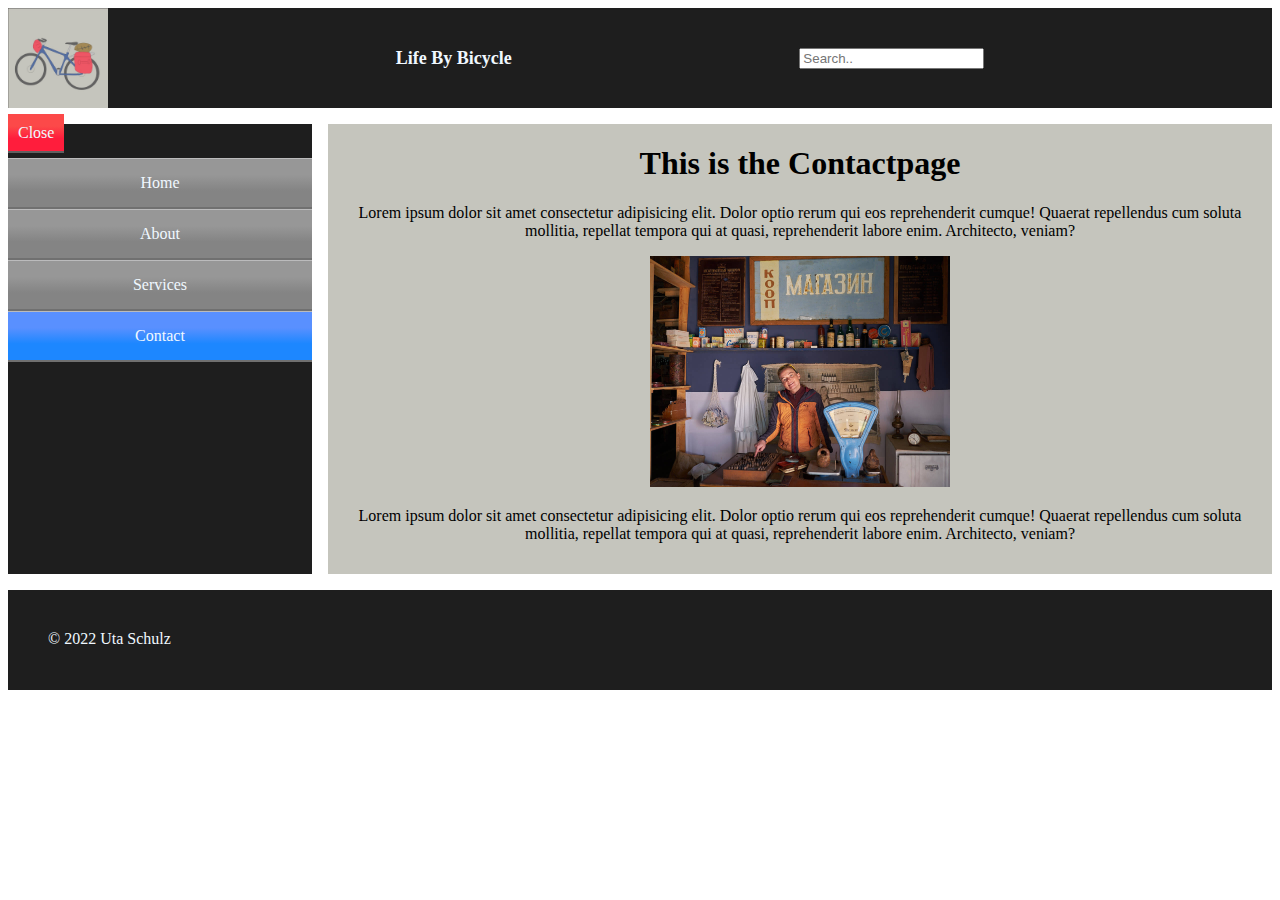
<file: Weblanguages/Assignment/mysite/contact.html>
<!DOCTYPE html>
<html lang="en">
  <head>
    <meta charset="UTF-8" />
    <meta http-equiv="X-UA-Compatible" content="IE=edge" />
    <meta name="viewport" content="width=device-width, initial-scale=1.0" />
    <link href="./styles.css" rel="stylesheet" type="text/css" />
    <title>Contact | My Site</title>
  </head>

  <body>
    <div class="grid">
      <header class="header">
        <img class="logo" src="./images/logo.png" />
        <p>Life By Bicycle</p>
        <input type="text" placeholder="Search.." name="search" />
      </header>

      <nav class="nav">
        <a class="close-btn red" href="#">Close</a>

        <ul class="menu">
          <li><a href="./index.html">Home</a></li>
          <li class="show-submenu">
            <a href="./about.html">About</a>
            <ul class="submenu">
              <li><a href="#">Subpage 1</a></li>
              <li><a href="#">Subpage 2</a></li>
              <li><a href="#">Subpage 3</a></li>
            </ul>
          </li>
          <li><a href="./services.html">Services</a></li>
          <li><a class="blue" href="#">Contact</a></li>
        </ul>
      </nav>

      <main class="main">
        <h1>This is the Contactpage</h1>
        <p>
          Lorem ipsum dolor sit amet consectetur adipisicing elit. Dolor optio
          rerum qui eos reprehenderit cumque! Quaerat repellendus cum soluta
          mollitia, repellat tempora qui at quasi, reprehenderit labore enim.
          Architecto, veniam?
        </p>

        <img class="img" src="./images/oldshop.jpg" />

        <p>
          Lorem ipsum dolor sit amet consectetur adipisicing elit. Dolor optio
          rerum qui eos reprehenderit cumque! Quaerat repellendus cum soluta
          mollitia, repellat tempora qui at quasi, reprehenderit labore enim.
          Architecto, veniam?
        </p>
      </main>

      <footer class="footer">
        <p>&copy; 2022 Uta Schulz</p>
      </footer>
    </div>

    <script src="https://ajax.googleapis.com/ajax/libs/jquery/2.1.3/jquery.min.js"></script>
    <script>
      jQuery(document).ready(function () {
        $(".show-submenu").hover(mouseIn, mouseOut);
        $(".close-btn").click(togglefunction);
      });

      function mouseIn() {
        $(".submenu").addClass("deployed");
      }

      function mouseOut() {
        $(".submenu").removeClass("deployed");
      }

      function togglefunction() {
        var closeBtn = $(this);
        var itemToToggle = $(this).next();

        itemToToggle.slideToggle(500);

        if (closeBtn.text() === "Close") {
          closeBtn.text("Open");
          closeBtn.addClass("blue");
        } else {
          closeBtn.text("Close");
          closeBtn.removeClass("blue");
        }
      }
    </script>
  </body>
</html>
</file>
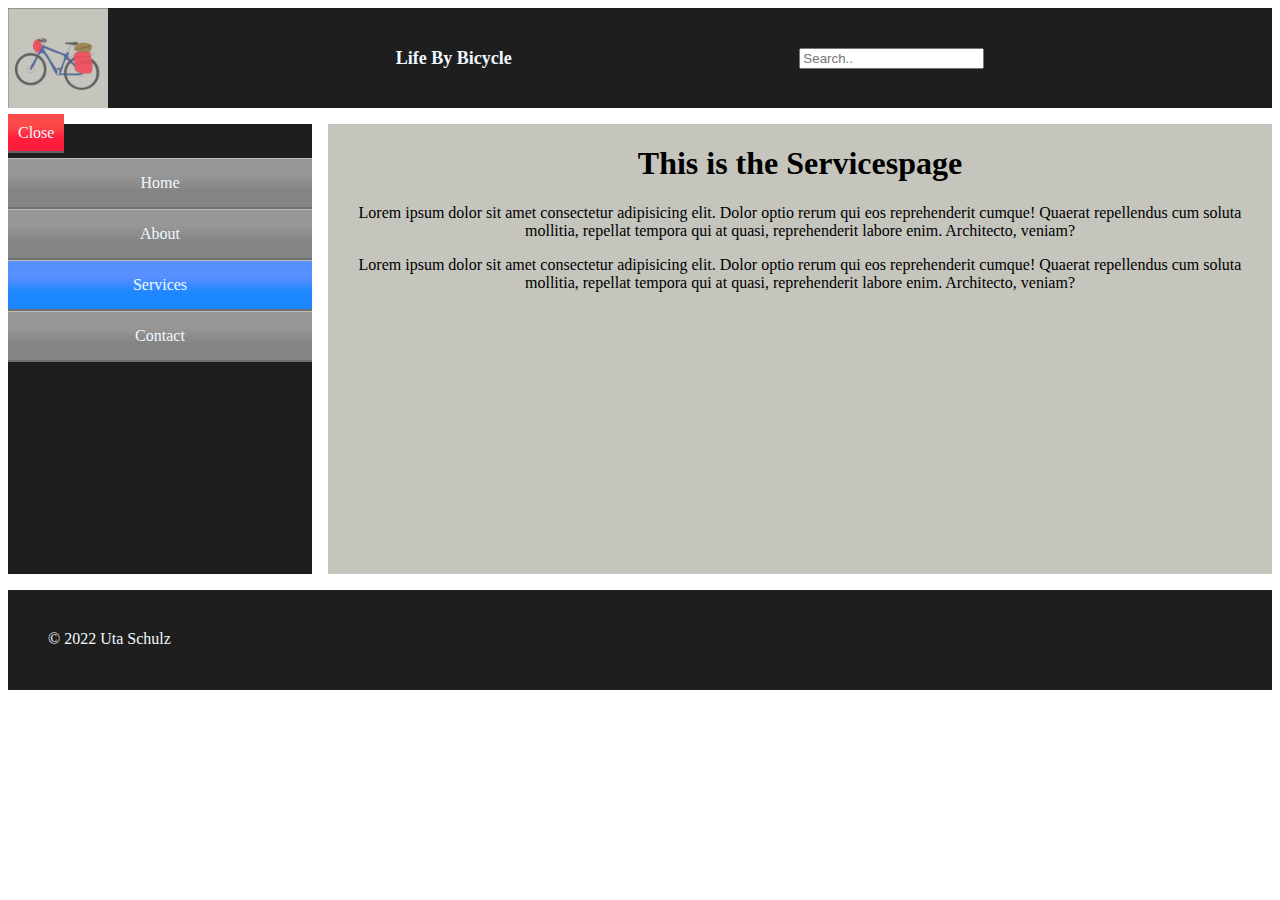
<file: Weblanguages/Assignment/mysite/services.html>
<!DOCTYPE html>
<html lang="en">
  <head>
    <meta charset="UTF-8" />
    <meta http-equiv="X-UA-Compatible" content="IE=edge" />
    <meta name="viewport" content="width=device-width, initial-scale=1.0" />
    <link href="./styles.css" rel="stylesheet" type="text/css" />
    <title>Services | My Site</title>
  </head>

  <body>
    <div class="grid">
      <header class="header">
        <img class="logo" src="./images/logo.png" />
        <p>Life By Bicycle</p>
        <input type="text" placeholder="Search.." name="search" />
      </header>

      <nav class="nav">
        <a class="close-btn red" href="#">Close</a>

        <ul class="menu">
          <li><a href="./index.html">Home</a></li>
          <li class="show-submenu">
            <a href="./about.html">About</a>
            <ul class="submenu">
              <li><a href="#">Subpage 1</a></li>
              <li><a href="#">Subpage 2</a></li>
              <li><a href="#">Subpage 3</a></li>
            </ul>
          </li>
          <li><a class="blue" href="#">Services</a></li>
          <li><a href="./contact.html">Contact</a></li>
        </ul>
      </nav>

      <main class="main">
        <h1>This is the Servicespage</h1>
        <p>
          Lorem ipsum dolor sit amet consectetur adipisicing elit. Dolor optio
          rerum qui eos reprehenderit cumque! Quaerat repellendus cum soluta
          mollitia, repellat tempora qui at quasi, reprehenderit labore enim.
          Architecto, veniam?
        </p>
        <p>
          Lorem ipsum dolor sit amet consectetur adipisicing elit. Dolor optio
          rerum qui eos reprehenderit cumque! Quaerat repellendus cum soluta
          mollitia, repellat tempora qui at quasi, reprehenderit labore enim.
          Architecto, veniam?
        </p>
      </main>

      <footer class="footer">
        <p>&copy; 2022 Uta Schulz</p>
      </footer>
    </div>

    <script src="https://ajax.googleapis.com/ajax/libs/jquery/2.1.3/jquery.min.js"></script>
    <script>
      jQuery(document).ready(function () {
        $(".show-submenu").hover(mouseIn, mouseOut);
        $(".close-btn").click(togglefunction);
      });

      function mouseIn() {
        $(".submenu").addClass("deployed");
      }

      function mouseOut() {
        $(".submenu").removeClass("deployed");
      }

      function togglefunction() {
        var closeBtn = $(this);
        var itemToToggle = $(this).next();

        itemToToggle.slideToggle(500);

        if (closeBtn.text() === "Close") {
          closeBtn.text("Open");
          closeBtn.addClass("blue");
        } else {
          closeBtn.text("Close");
          closeBtn.removeClass("blue");
        }
      }
    </script>
  </body>
</html>
</file>
<file: Weblanguages/Assignment/mysite/styles.css>
/* https://www.youtube.com/watch?v=rg7Fvvl3taU&t=2s 
https://css-tricks.com/snippets/css/complete-guide-grid/ */

.img {
width: 300px;
margin: auto;
}

.header, .nav, .footer {
  background-color: rgb(30, 30, 30);
  color: aliceblue;
}

/*to make equal columns of header items img, p, input, center them vertically*/
.header {
  grid-area: header;
  display: grid;
  grid-auto-flow: column;
  align-items: center;
  justify-items: start;
  font-size: large;
  font-weight: bold;  
}

.logo {
  max-width: 100px;
  margin: 0;
}

/*style nav element as red button*/
.red {
  background: linear-gradient(180deg, rgb(252, 73, 73) 33%, rgba(255,29,60) 66%);
  border-bottom: 2px solid rgb(96, 96, 96);
}
/*takes precedence over menu color further down in this file*/
.blue {
  background: linear-gradient(180deg, rgb(89, 144, 255) 33%, rgb(29, 135, 255) 66%) !important;
}

.nav {
  grid-area: nav;
}

/*default nav style none, padding would be 40 by default*/
.menu, .submenu {
  list-style: none;
  padding: 0;
}

.close-btn, .menu a {
  text-decoration: none; /*remove underline*/
  text-align: center;
  color: aliceblue;
}

.close-btn {
  padding: 10px;
}

/*block to make it full column width, gradient from 0-33% light color, gradient until 66%, from 66-100% darker), top border lighter than bottom*/
.menu a {
  display: block;
  padding: 15px;
  background: linear-gradient(180deg, rgb(151, 151, 151) 33%, rgb(132, 132, 132) 66%);
  border-top: 1px solid rgb(187, 187, 188);
  border-bottom: 2px solid rgb(112, 112, 112);
}

.submenu a {
  background: linear-gradient(180deg, rgb(203, 203, 203) 33%, rgb(180, 180, 180) 66%);
  border-top: 1px solid rgb(221, 220, 220);
  border-bottom: 2px solid rgb(172, 172, 172);
}

/*submenus are hidden by default*/
.submenu {
  display: none;
}

/*make submenu visible on function mouseIn, invisible on mouseOut by add/remove this class*/
.deployed {
  display: block;
}

.main {
  grid-area: main;
  background-color: rgb(197,197,189);
  text-align: center;
}

.main p {
  padding: 0 20px;
}

.footer {
  grid-area: footer;
  height: 100px;
  align-items: center;
}

.footer p {
  margin: 40px;
}

/*default grid is 1 column table with gaps and equal column width, sections are defined as grid-areas and can be positioned in a grid template, */
.grid {
  display: grid;
  gap: 1rem;
  grid-auto-columns: 1fr;
  grid-template-areas:
  'header'
  'nav'
  'main'
  'footer';
}

/*bigger screen has 4 column table*/
@media (min-width: 480px) {
  .grid {
    grid-template-areas:
    'header header header header'
    'nav main main main'
    'footer footer footer footer';
  }

  /*avoid expanding main area when expanding submenus*/
  .nav {
  min-height: 450px;
  }
}
</file>
<file: Weblanguages/HTML_Lesson1/fancyLesebrobe.css>
@import url(https://fonts.googleapis.com/css?family=Nunito);

html {
  height: 100%;
  overflow: hidden;
}

body {
  margin: 0;
  padding: 0;
  perspective: 1px;
  transform-style: preserve-3d;
  height: 100%;
  overflow-y: scroll;
  overflow-x: hidden;
  font-family: Nunito;
}

h1 {
  font-size: 250%;
}

p {
  font-size: 140%;
  line-height: 150%;
  color: #333;
}

.slide {
  position: relative;
  padding: 25vh 10%;
  min-height: 100vh;
  width: 100vw;
  box-sizing: border-box;
  box-shadow: 0 -1px 10px rgba(0, 0, 0, 0.7);
  transform-style: inherit;
}

img {
  position: absolute;
  top: 50%;
  left: 35%;
  width: 320px;
  height: 240px;
  transform: translateZ(0.25px) scale(0.75) translateX(-94%) translateY(-100%)
    rotate(2deg);
  padding: 10px;
  border-radius: 5px;
  background: rgba(240, 230, 220, 0.7);
  box-shadow: 0 0 8px rgba(0, 0, 0, 0.7);
}
img.img-right {
  position: absolute;
  top: 50%;
  left: 75%;
  width: 320px;
  height: 240px;
  transform: translateZ(0.25px) scale(0.75) translateX(-94%) translateY(-100%)
    rotate(2deg);
  padding: 10px;
  border-radius: 5px;
  background: rgba(240, 230, 220, 0.7);
  box-shadow: 0 0 8px rgba(0, 0, 0, 0.7);
}
img:last-of-type {
  transform: translateZ(0.4px) scale(0.6) translateX(-104%) translateY(-40%)
    rotate(-5deg);
}

.slide:before {
  content: "";
  position: absolute;
  top: 0;
  bottom: 0;
  left: 0;
  right: 0;
  box-shadow: 0 0 8px 1px rgba(0, 0, 0, 0.7);
}

.title {
  width: 50%;
  padding: 5%;
  border-radius: 5px;
  background: rgb(240, 230, 220);
  box-shadow: 0 0 8px rgba(0, 0, 0, 0.7);
}

.slide:nth-child(2n) .title {
  margin-left: 0;
  margin-right: auto;
}

.slide:nth-child(2n + 1) .title {
  margin-left: auto;
  margin-right: 0;
}

.slide,
.slide:before {
  background: 50% 50% / cover;
}

.header {
  text-align: center;
  font-size: 175%;
  color: #fff;
  text-shadow: 0 2px 2px #000;
}

#title {
  background-image: url("https://lorempixel.com/640/480/abstract/6/");
  z-index: 2;
}

#title h1 {
  transform: translateZ(0.25px) scale(0.75);
  transform-origin: 50% 100%;
}

#slide1:before {
  background-image: url("https://lorempixel.com/640/480/abstract/4/");
  transform: translateZ(-1px) scale(2);
}

#slide2 {
  background-image: url("https://lorempixel.com/640/480/abstract/3/");
  z-index: 2;
}

#slide3:before {
  background-image: url("https://lorempixel.com/640/480/abstract/5/");
  transform: translateZ(-1px) scale(2);
}

#slide4 {
  background: #222;
}
</file>
<file: Weblanguages/HTML_Lesson1/HTML_Letter.css>
body {
  max-width: 800px;
  margin: 0 auto;
}

table.sender-column {
  margin-right: 0px;
  margin-left: auto;
  text-align: right;
}
table.receiver-column {
  margin-right: auto;
  margin-left: 0px;
  text-align: left;
}

h1 {
  font-size: 1.5em;
}

h2 {
  font-size: 1.3em;
}

p,
ul,
ol,
dl,
address {
  font-size: 1.1em;
}

p,
li,
dd,
dt,
address {
  line-height: 1.5;
}
</file>
